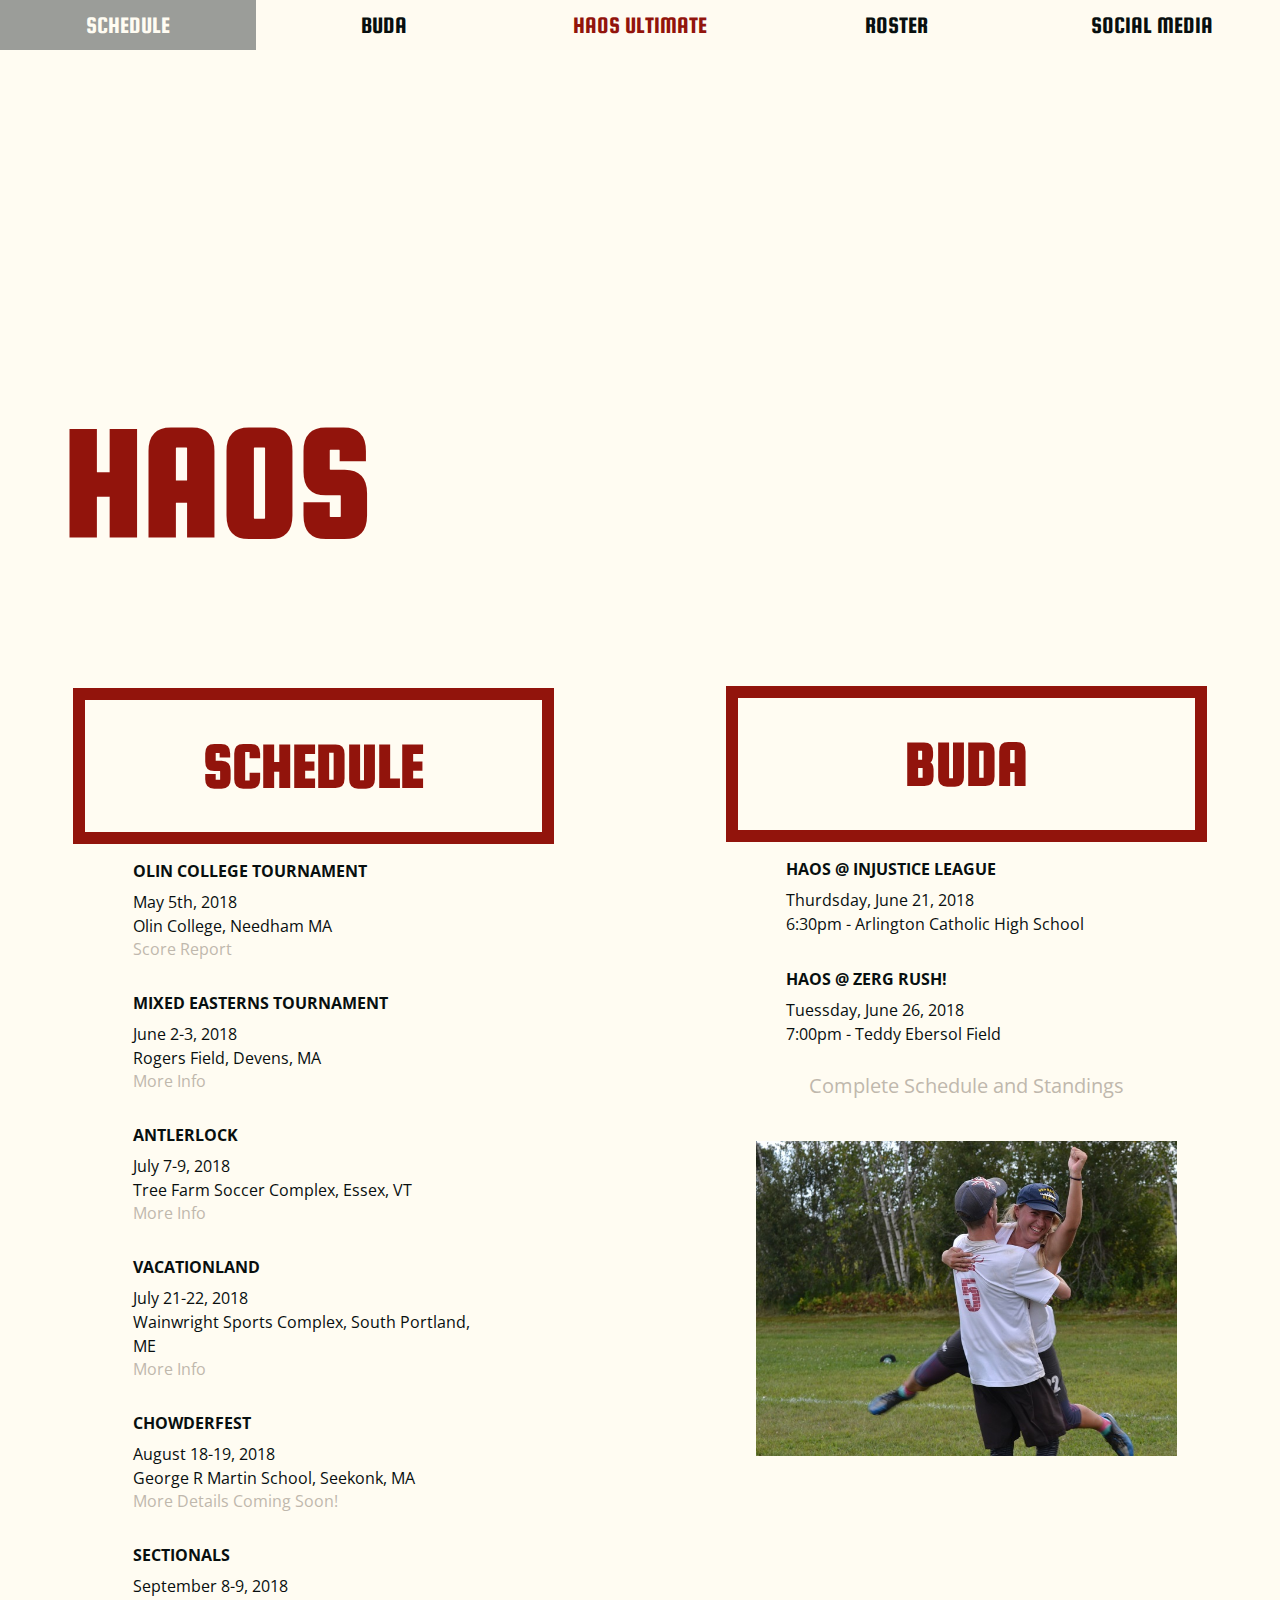
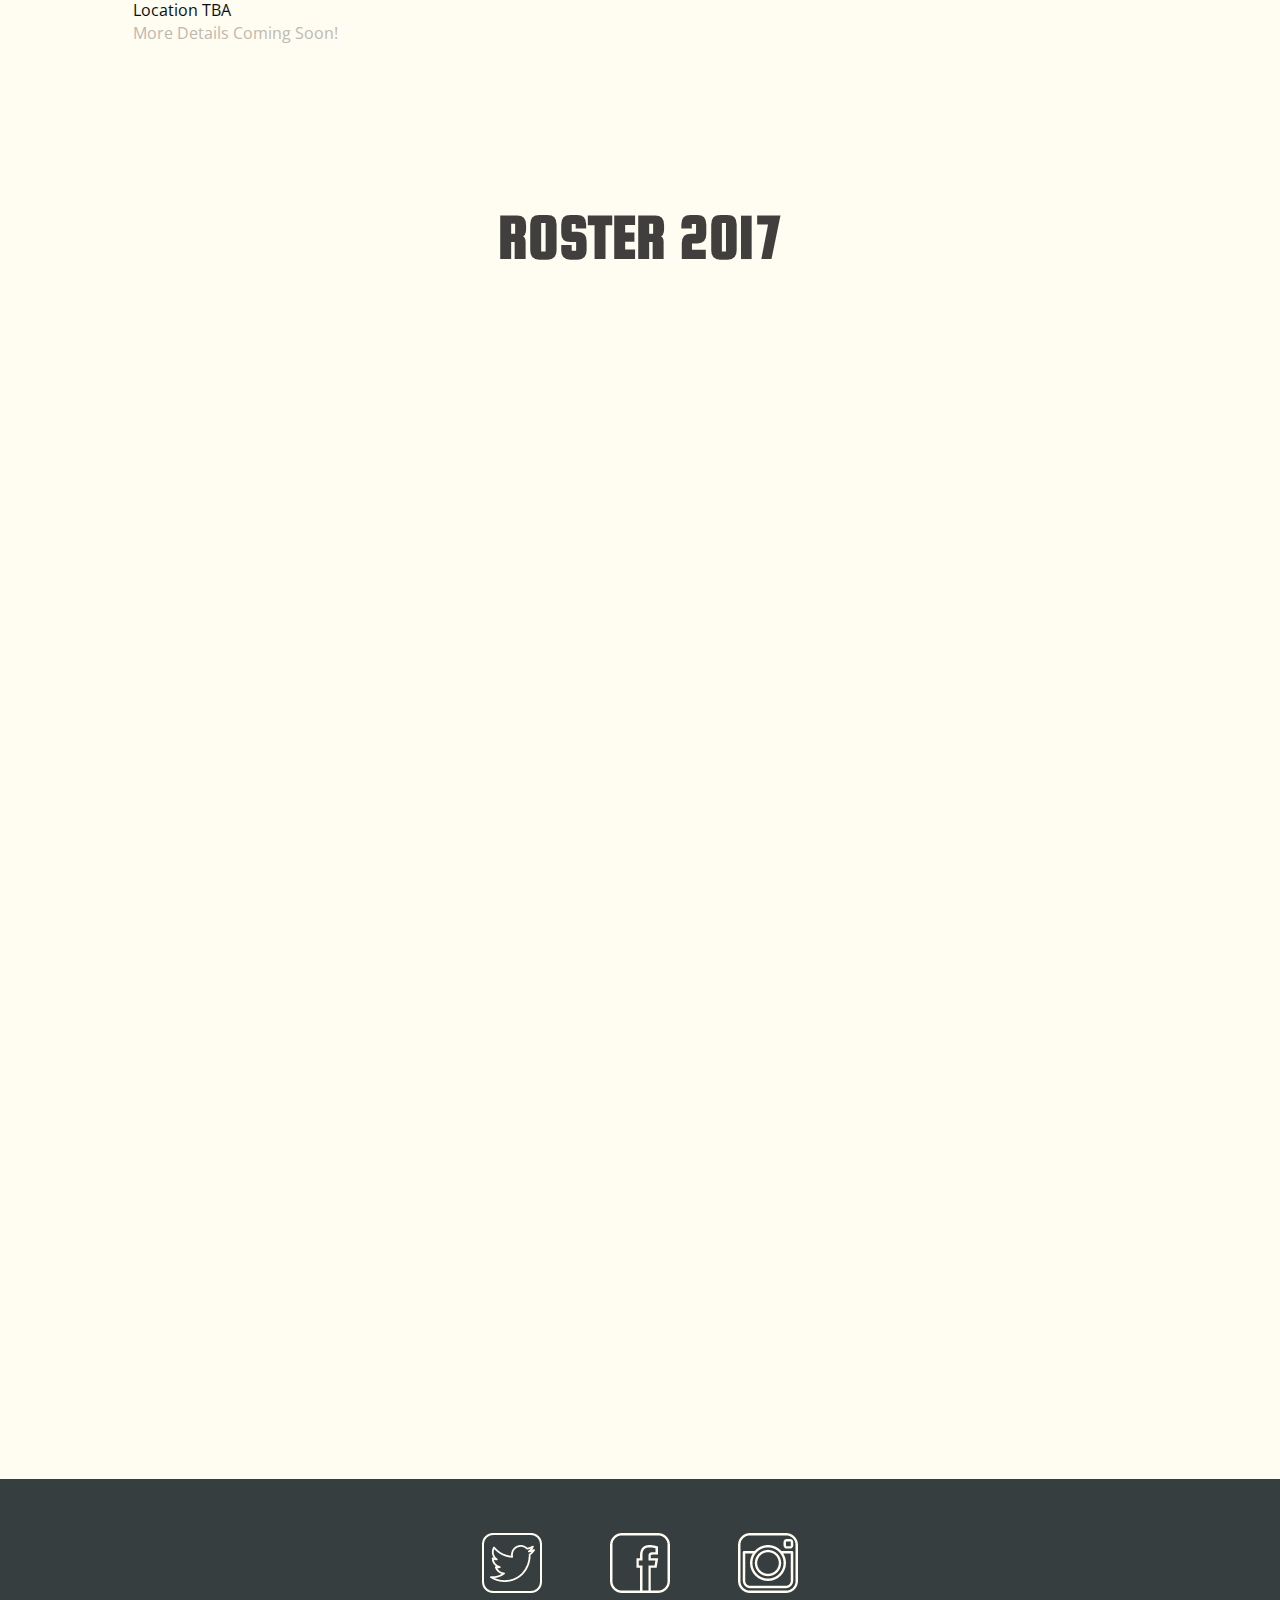
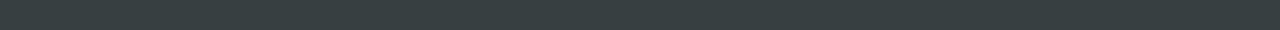
<file: index.html>
<!DOCTYPE html>
<html>
	<head>
		<link rel="stylesheet" type="text/css" href="css/style.css">
		<meta name="viewport" content="width=device-width, initial-scale=1">
		<!--[if lt IE 9]>
            <script src="bower_components/html5shiv/dist/html5shiv.js"></script>
        <![endif]-->
        <script src="https://ajax.googleapis.com/ajax/libs/jquery/3.3.1/jquery.min.js"></script>
        <script>
		function changeTheClass() {
			$("nav").toggleClass("mobile");
		}
		</script>
		<title>HAOS Ultimate</title>
	</head>
	<body>
		<header>
			<a id="icon" onClick="changeTheClass();" href="#"><img src="images/nav_icon.png" title="Navigation Icon" alt="Menu"></a>
			<nav class="clearfix">
				<a href="#schedule">SCHEDULE</a>
				<a href="#buda">BUDA</a>
				<a id="home" href="#">HAOS ULTIMATE</a>
				<a href="#roster">ROSTER</a>
				<a href="#social">SOCIAL MEDIA</a>
			</nav>
			<div id="intro">
				<h1>HAOS</h1>
				<h2 id="slogan">It's Pronounced HAOS.</h2>
			</div>
		</header>
		<div id="wrapper" class="clearfix">
			<section id="tourneys">
				<a class="anchor" name="schedule">schedule</a>
				<h3>SCHEDULE</h3>
				<div>
					<h4>Olin College TOURNAMENT</h4>
					<p>May 5th, 2018</p>
					<p>Olin College, Needham MA</p>
					<a href="https://scorereport.net/2018/mixed/event15979">Score Report</a>
				</div>
				<div>
					<h4>Mixed Easterns Tournament</h4>
					<p>June 2-3, 2018</p>
					<p>Rogers Field, Devens, MA</p>
					<a href="https://www.buda.org/e/mixed-easterns-2018/teams">More Info</a>
				</div>
				<div>
					<h4>Antlerlock</h4>
					<p>July 7-9, 2018</p>
					<p>Tree Farm Soccer Complex, Essex, VT</p>
					<a href="https://play.usaultimate.org/events/AntlerLock-2018/">More Info</a>
				</div>
				<div>
					<h4>Vacationland</h4>
					<p>July 21-22, 2018</p>
					<p>Wainwright Sports Complex, South Portland, ME</p>
					<a href="http://maineultimate.org/e/vacationland-1">More Info</a>
				</div>
				<div>
					<h4>Chowderfest</h4>
					<p>August 18-19, 2018</p>
					<p>George R Martin School, Seekonk, MA</p>
					<a href="#">More Details Coming Soon!</a>
				</div>
				<div>
					<h4>Sectionals</h4>
					<p>September 8-9, 2018</p>
					<p>Location TBA</p>
					<a href="#">More Details Coming Soon!</a>
				</div>
			</section>
			<section id="games">
				<a class="anchor" name="buda">buda</a>
				<h3>BUDA</h3>
				<div>
					<h4>HAOS @ Injustice League</h4>
					<p>Thurdsday, June 21, 2018</p>
					<p>6:30pm - Arlington Catholic High School</p>
				</div>
				<div>
					<h4>HAOS @ Zerg Rush!</h4>
					<p>Tuessday, June 26, 2018</p>
					<p>7:00pm - Teddy Ebersol Field</p>
				</div>
				<a href="https://www.buda.org/t/our-haos-is-a-very-very-very-fine-haos">Complete Schedule and Standings</a>

				<img id="celebrate" alt="Kim and Pearce celebrate beating Darkwing" title="Kim and Pearce at Sectionals" src="images/KimboCelebrates.jpg">
			</section>
		</div>

		<section id="roster">
			<a class="anchor" name="roster">roster</a>
			<h3>ROSTER 2017</h3>
			<ul id="players">
				<li><span>James Lehner</span> <span>0</span></li>
				<li><span>Kim "Kimbo" Mahan</span> <span>2</span></li>
				<li><span>Pearce Kelley</span> <span>5</span></li>
				<li><span>Gabe Schmitt</span> <span>7</span></li>
				<li><span>Tom Barry</span> <span>11</span></li>
				<li><span>Kristin "KDawg" Mahan</span> <span>12</span></li>
				<li><span>Jess Armstrong</span> <span>14</span></li>
				<li><span>Ari Korn</span> <span>15</span></li>
				<li><span>Jane Hu</span> <span>16</span></li>
				<li><span>Ben Duffy</span> <span>17</span></li>
				<li><span>Jarett "JP" Piette</span> <span>18</span></li>
				<li><span>Chris Matthews</span> <span>22</span></li>
				<li><span>Sam Staples</span> <span>23</span></li>
				<li><span>Julie Costello</span> <span>24</span></li>
				<li><span>Zach D'Arbeloff</span> <span>34</span></li>
				<li><span>Meredith "Chip" Shih</span> <span>36</span></li>
				<li><span>Ncik Steffen</span> <span>38</span></li>
				<li><span>Heather Dolan</span> <span>42</span></li>
				<li><span>Ben Matthews</span> <span>48</span></li>
				<li><span>Jonny Schreiber</span> <span>50</span></li>
				<li><span>David Guertin</span> <span>69</span></li>
				<li><span>Adam Nosowitz</span> <span>77</span></li>
				<li><span>Topher Brown</span> <span>89</span></li>
				<li><span>Nicole Eigbrett</span> <span>99</span></li>
			</ul>
		</section>
		<footer>
			<a class="anchor" name="social">social</a>
			<div id="social">
				<a href="https://twitter.com/HAOSultimate"><img src="images/TwitterLink.png" title="Twitter" alt="Go to Twitter"></a>
				<a href="https://www.facebook.com/groups/273897846105494/"><img src="images/FacebookLink.png" title="Facebook" alt="Go to Facebook"></a>
				<a href="https://www.instagram.com/1luv1haos/"><img src="images/InstagramLink.png" title="Instagram" alt="Go to Instagram"></a>
			</div>
		</footer>
	</body>
</html>
</file>
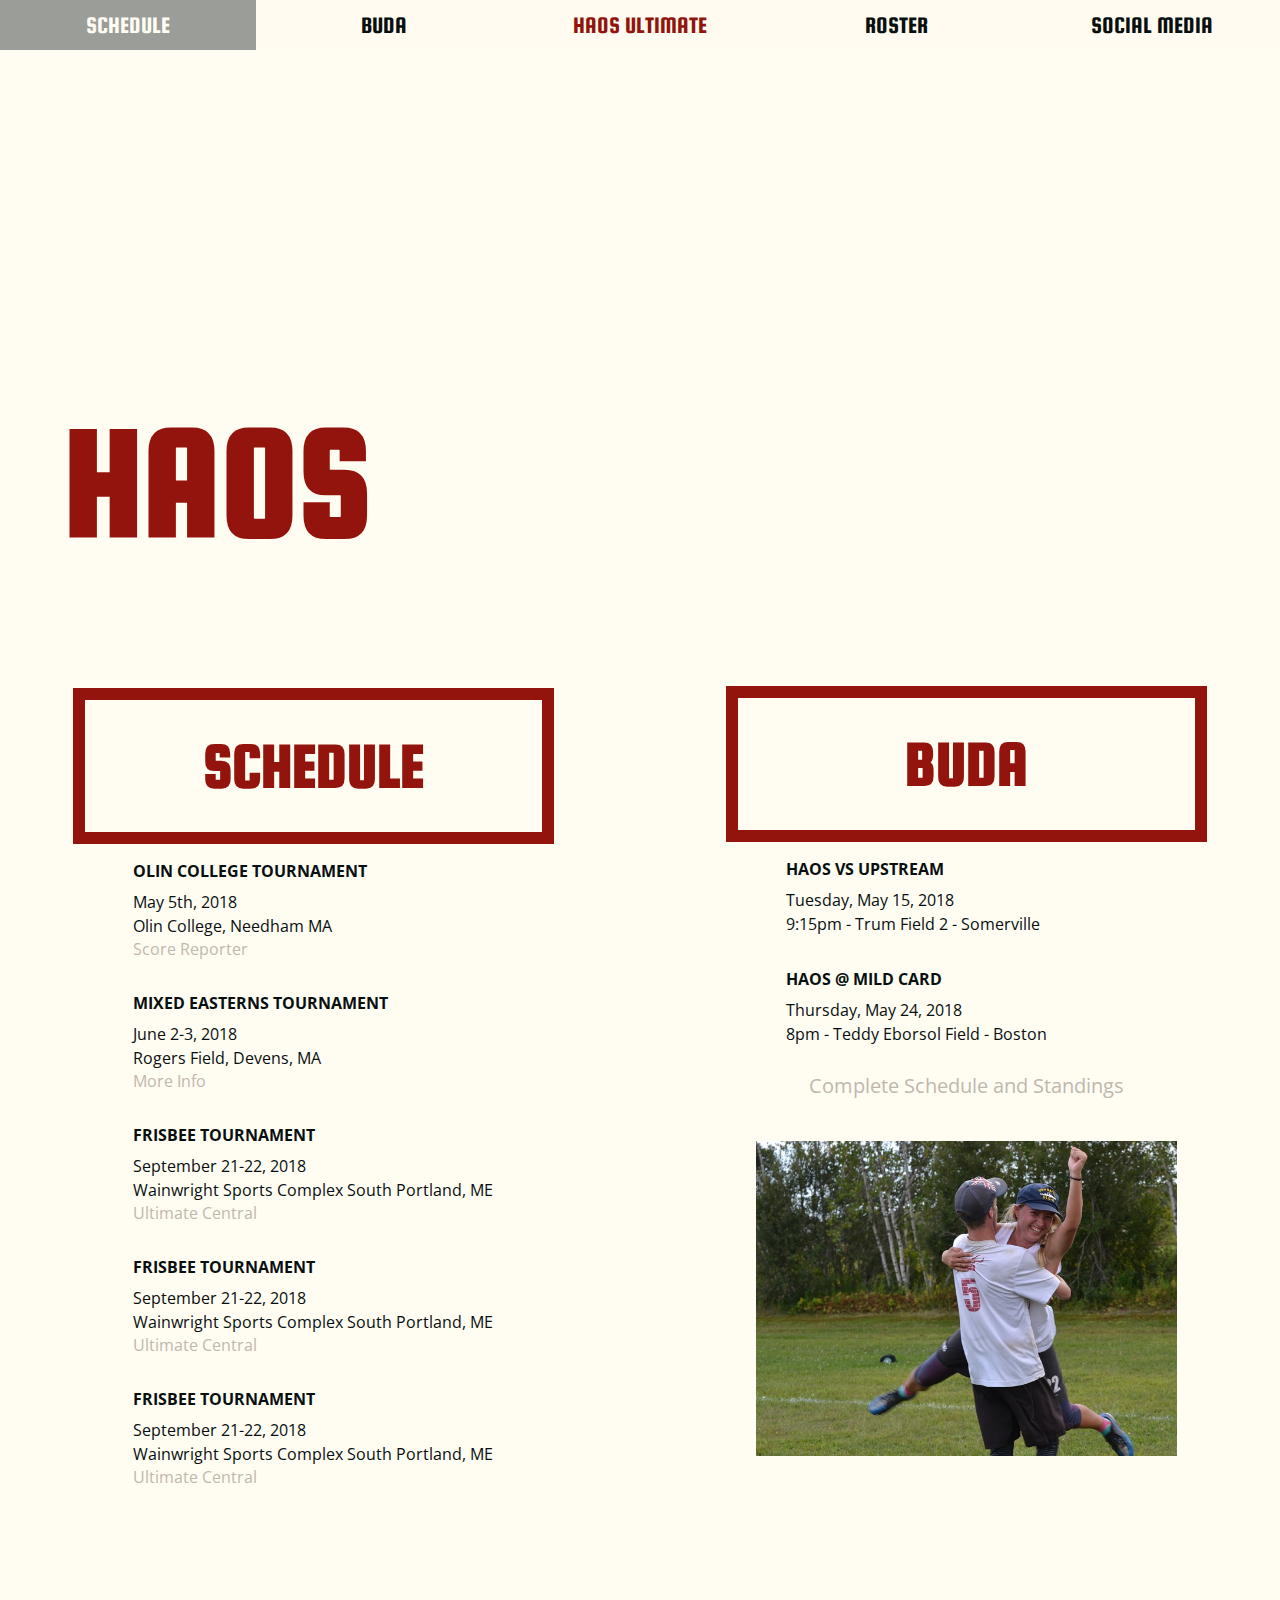
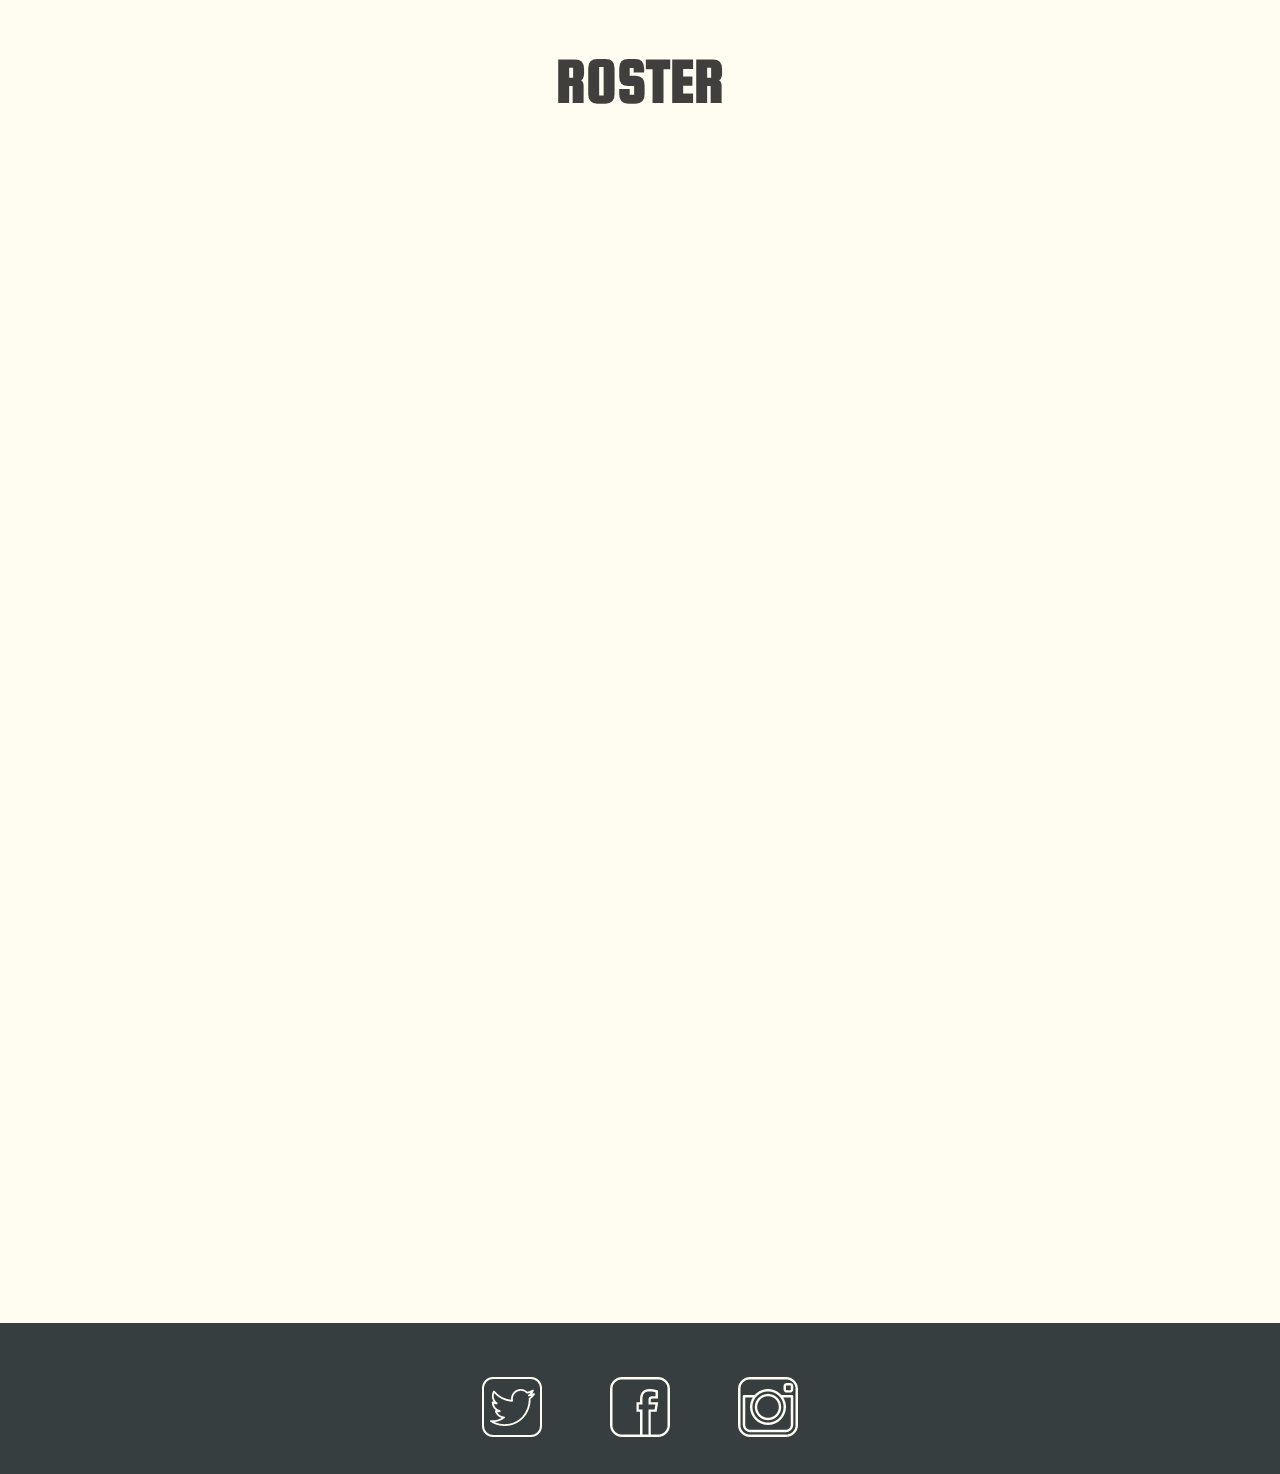
<file: final_project/index.html>
<!DOCTYPE html>
<html>
	<head>
		<link rel="stylesheet" type="text/css" href="css/style.css">
		<meta name="viewport" content="width=device-width, initial-scale=1">
		<!--[if lt IE 9]>
            <script src="bower_components/html5shiv/dist/html5shiv.js"></script>
        <![endif]-->
        <script src="https://ajax.googleapis.com/ajax/libs/jquery/3.3.1/jquery.min.js"></script>
        <script>
		function changeTheClass() {
			$("nav").toggleClass("mobile");
		}
		</script>
		<title>HAOS Ultimate</title>
	</head>
	<body>
		<header>
			<a id="icon" onClick="changeTheClass();" href="#"><img src="images/nav_icon.png" title="Navigation Icon" alt="Menu"></a>
			<nav class="clearfix">
				<a href="#schedule">SCHEDULE</a>
				<a href="#buda">BUDA</a>
				<a id="home" href="#">HAOS ULTIMATE</a>
				<a href="#roster">ROSTER</a>
				<a href="#social">SOCIAL MEDIA</a>
			</nav>
			<div id="intro">
				<h1>HAOS</h1>
				<h2 id="slogan">It's Pronounced HAOS.</h2>
			</div>
		</header>
		<div id="wrapper" class="clearfix">
			<section id="tourneys">
				<a class="anchor" name="schedule">schedule</a>
				<h3>SCHEDULE</h3>
				<div>
					<h4>Olin College TOURNAMENT</h4>
					<p>May 5th, 2018</p>
					<p>Olin College, Needham MA</p>
					<a href="https://scorereport.net/2018/mixed/event15979">Score Reporter</a>
				</div>
				<div>
					<h4>Mixed Easterns Tournament</h4>
					<p>June 2-3, 2018</p>
					<p>Rogers Field, Devens, MA</p>
					<a href="#https://www.buda.org/e/mixed-easterns-2018/teams">More Info</a>
				</div>
				<div>
					<h4>FRISBEE TOURNAMENT</h4>
					<p>September 21-22, 2018</p>
					<p>Wainwright Sports Complex South Portland, ME</p>
					<a href="#">Ultimate Central</a>
				</div>
				<div>
					<h4>FRISBEE TOURNAMENT</h4>
					<p>September 21-22, 2018</p>
					<p>Wainwright Sports Complex South Portland, ME</p>
					<a href="#">Ultimate Central</a>
				</div>
				<div>
					<h4>FRISBEE TOURNAMENT</h4>
					<p>September 21-22, 2018</p>
					<p>Wainwright Sports Complex South Portland, ME</p>
					<a href="#">Ultimate Central</a>
				</div>
			</section>
			<section id="games">
				<a class="anchor" name="buda">buda</a>
				<h3>BUDA</h3>
				<div>
					<h4>HAOS VS UpStream</h4>
					<p>Tuesday, May 15, 2018</p>
					<p>9:15pm - Trum Field 2 - Somerville</p>
				</div>
				<div>
					<h4>HAOS @ Mild Card</h4>
					<p>Thursday, May 24, 2018</p>
					<p>8pm - Teddy Eborsol Field - Boston</p>
				</div>
				<a href="#">Complete Schedule and Standings</a>

				<img id="celebrate" alt="Kim and Pearce celebrate beating Darkwing" title="Kim and Pearce at Sectionals" src="images/KimboCelebrates.jpg">
			</section>
		</div>

		<section id="roster">
			<a class="anchor" name="roster">roster</a>
			<h3>ROSTER</h3>
			<ul id="players">
				<li><span>James Lehner</span> <span>0</span></li>
				<li><span>Kim "Kimbo" Mahan</span> <span>2</span></li>
				<li><span>Pearce Kelley</span> <span>5</span></li>
				<li><span>Gabe Schmitt</span> <span>7</span></li>
				<li><span>Tom Barry</span> <span>11</span></li>
				<li><span>Kristen "KDawg" Mahan</span> <span>12</span></li>
				<li><span>Jess Armstrong</span> <span>14</span></li>
				<li><span>Ari Korn</span> <span>15</span></li>
				<li><span>Jane Hu</span> <span>16</span></li>
				<li><span>Ben Duffy</span> <span>17</span></li>
				<li><span>Jarett "JP" Piette</span> <span>18</span></li>
				<li><span>Chris Matthews</span> <span>22</span></li>
				<li><span>Sam Staples</span> <span>23</span></li>
				<li><span>Julie Costello</span> <span>24</span></li>
				<li><span>Zach D'Arbeloff</span> <span>34</span></li>
				<li><span>Meredith "Chip" Shih</span> <span>36</span></li>
				<li><span>Ncik Steffen</span> <span>38</span></li>
				<li><span>Heather Dolan</span> <span>42</span></li>
				<li><span>Ben Matthews</span> <span>48</span></li>
				<li><span>Jonny Schreiber</span> <span>50</span></li>
				<li><span>David Guertin</span> <span>69</span></li>
				<li><span>Adam Nosowitz</span> <span>77</span></li>
				<li><span>Topher Brown</span> <span>89</span></li>
				<li><span>Nicole Eigbrett</span> <span>99</span></li>
			</ul>
		</section>
		<footer>
			<a class="anchor" name="social">social</a>
			<div id="social">
				<a href="https://twitter.com/HAOSultimate"><img src="images/TwitterLink.png" title="Twitter" alt="Go to Twitter"></a>
				<a href="https://www.facebook.com/groups/273897846105494/"><img src="images/FacebookLink.png" title="Facebook" alt="Go to Facebook"></a>
				<a href="https://www.instagram.com/1luv1haos/"><img src="images/InstagramLink.png" title="Instagram" alt="Go to Instagram"></a>
			</div>
		</footer>
	</body>
</html>
</file>
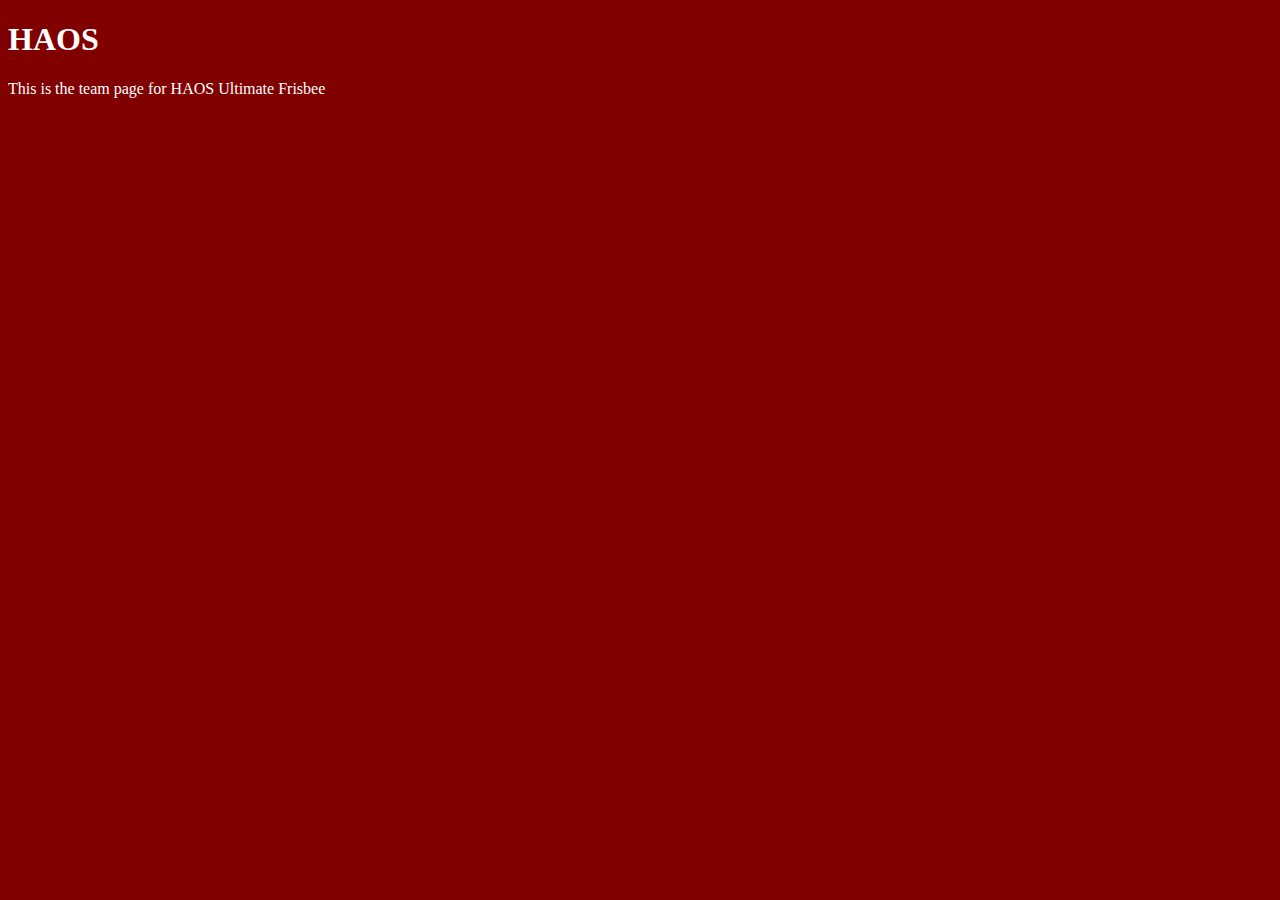
<file: unit_1/index.html>
<!DOCTYPE html>
<html>
<head>
	<link rel="stylesheet" type="text/css" href="CSS/style.css">
	<title>HAOS Ultimate</title>
</head>
<body>
	<h1>HAOS</h1>
	<p>This is the team page for HAOS Ultimate Frisbee</p>

</body>
</html>
</file>
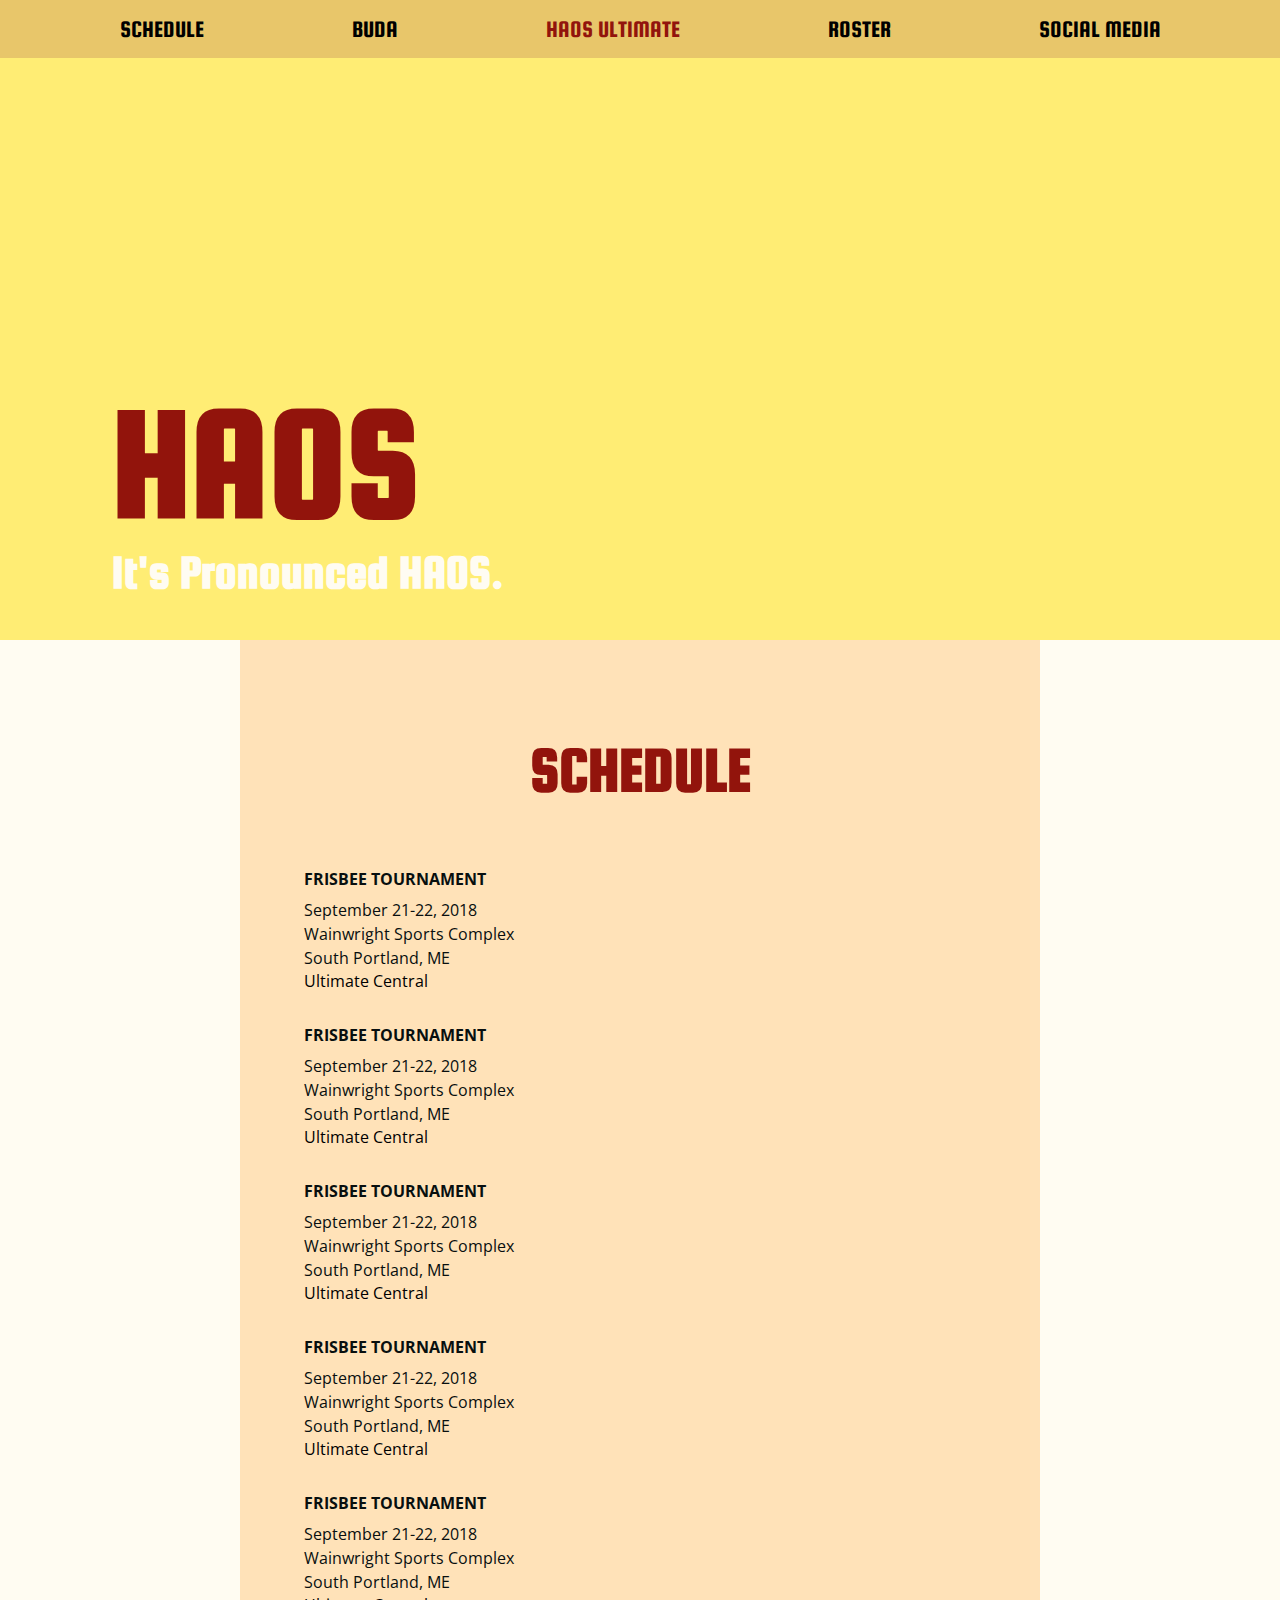
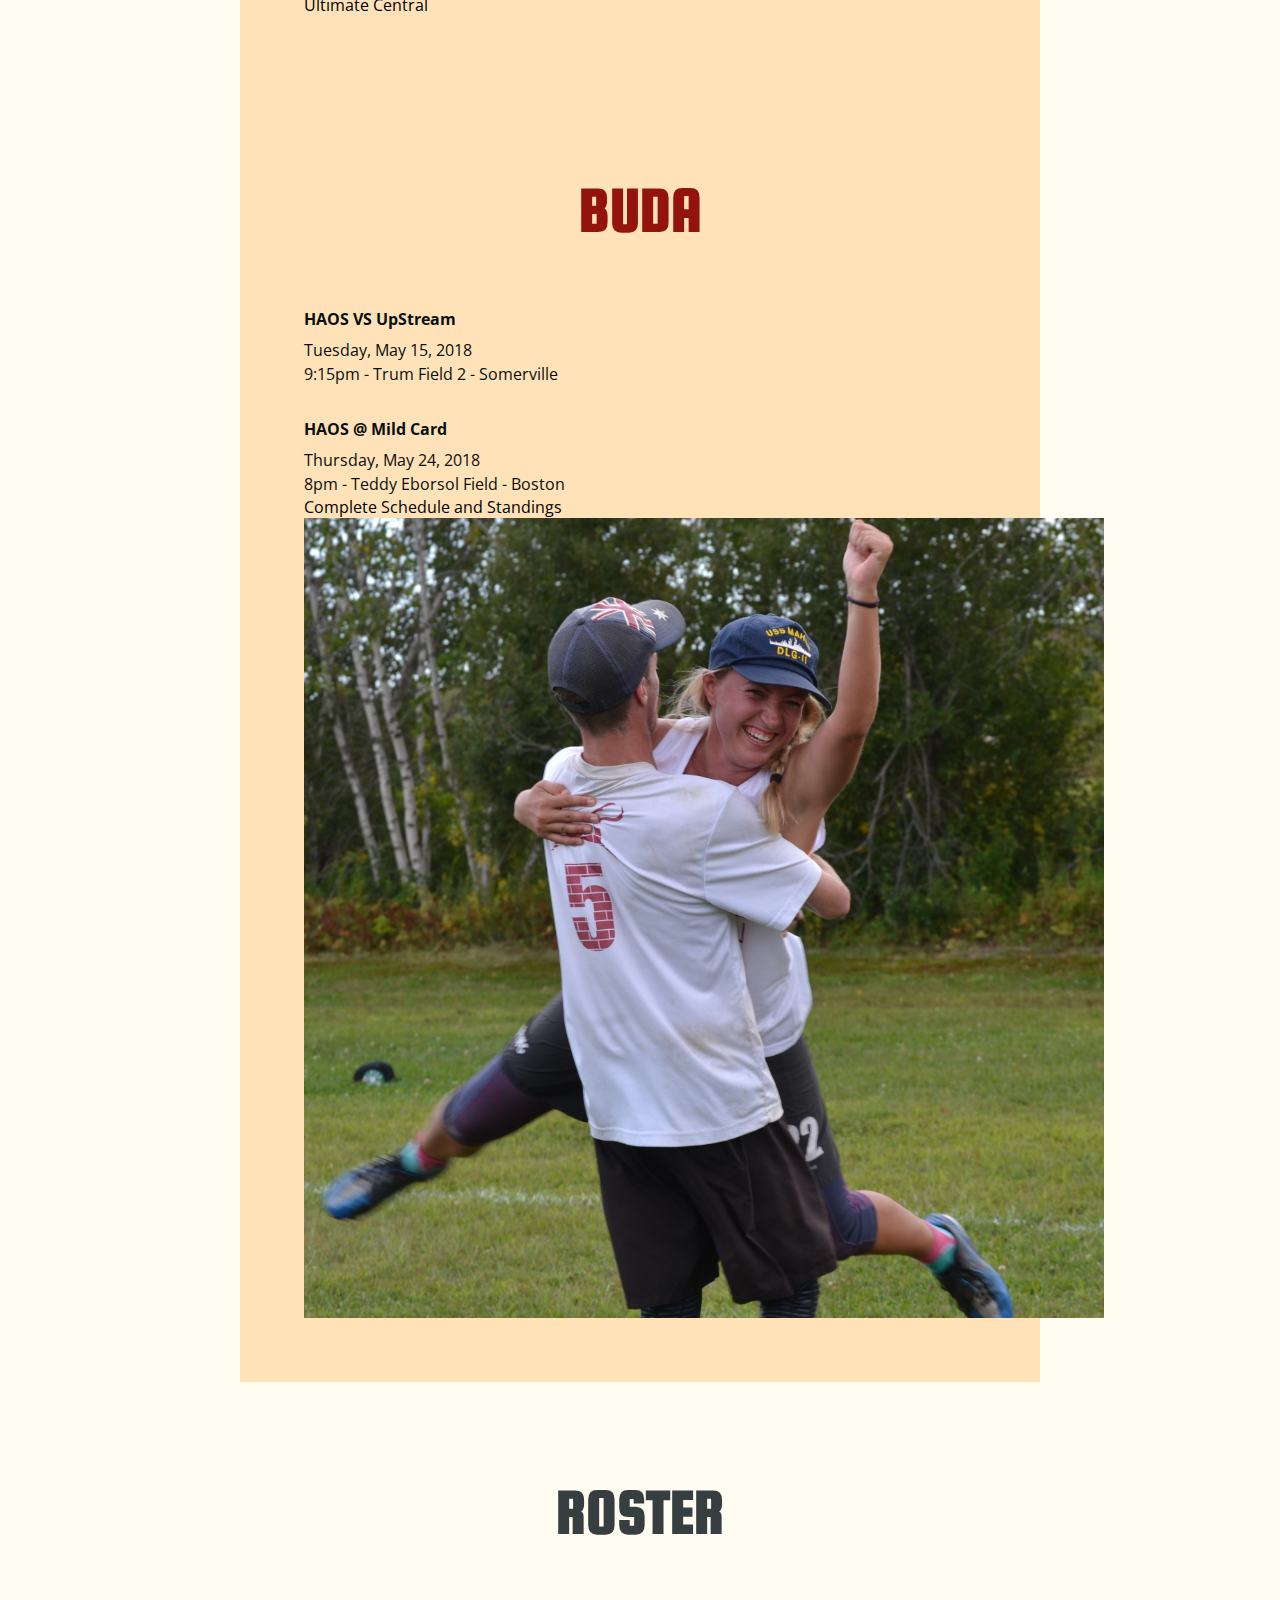
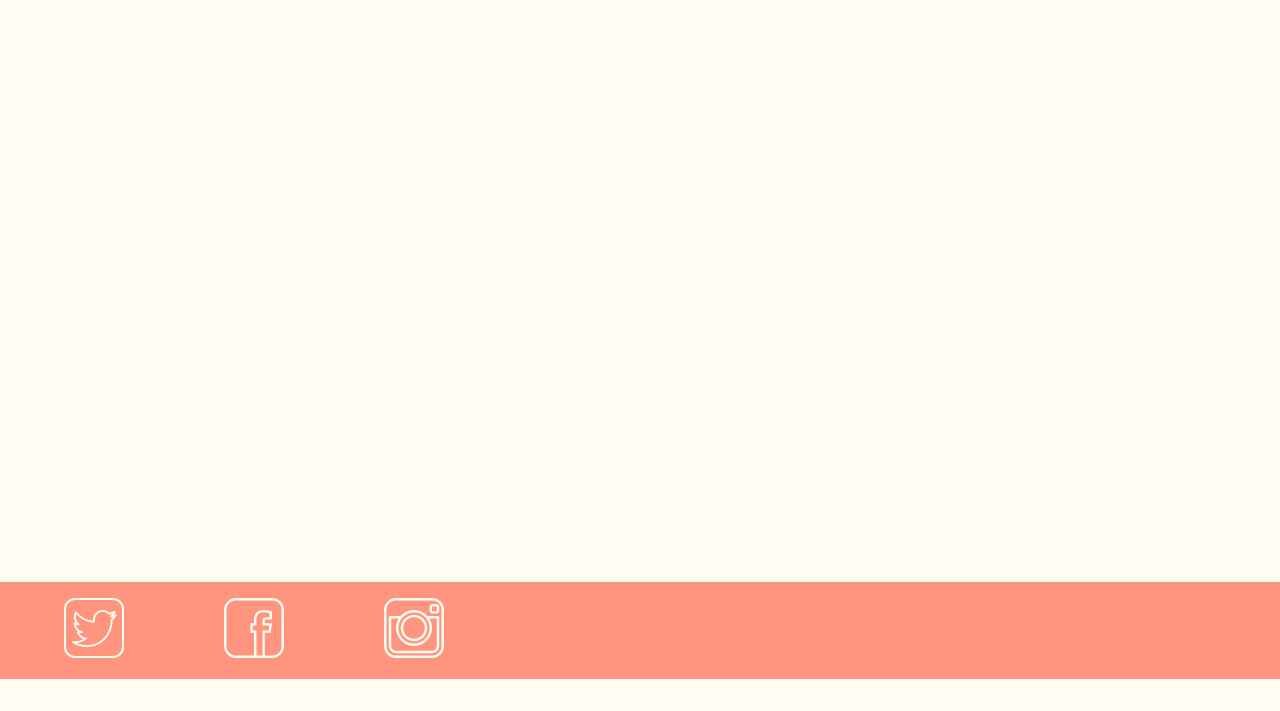
<file: unit_5/index.html>
<!DOCTYPE html>
<html>
	<head>
		<link rel="stylesheet" type="text/css" href="css/style.css">
		<title>HAOS Ultimate</title>
	</head>
	<body>
		<header>
			<nav>
				<a href="#">SCHEDULE</a>
				<a href="#">BUDA</a>
				<a id="home" href="#">HAOS ULTIMATE</a>
				<a href="#">ROSTER</a>
				<a href="#">SOCIAL MEDIA</a>
			</nav>
			<div id="intro">
				<h1>HAOS</h1>
				<h2 id="slogan">It's Pronounced HAOS.</h2>
			</div>
		</header>
		<section class="games">
			<h3>SCHEDULE</h3>
			<div>
				<h4>FRISBEE TOURNAMENT</h4>
				<p>September 21-22, 2018</p>
				<p>Wainwright Sports Complex<br>
				South Portland, ME</p>
				<a href="#">Ultimate Central</a>
			</div>
			<div>
				<h4>FRISBEE TOURNAMENT</h4>
				<p>September 21-22, 2018</p>
				<p>Wainwright Sports Complex<br>
				South Portland, ME</p>
				<a href="#">Ultimate Central</a>
			</div>
			<div>
				<h4>FRISBEE TOURNAMENT</h4>
				<p>September 21-22, 2018</p>
				<p>Wainwright Sports Complex<br>
				South Portland, ME</p>
				<a href="#">Ultimate Central</a>
			</div>
			<div>
				<h4>FRISBEE TOURNAMENT</h4>
				<p>September 21-22, 2018</p>
				<p>Wainwright Sports Complex<br>
				South Portland, ME</p>
				<a href="#">Ultimate Central</a>
			</div>
			<div>
				<h4>FRISBEE TOURNAMENT</h4>
				<p>September 21-22, 2018</p>
				<p>Wainwright Sports Complex<br>
				South Portland, ME</p>
				<a href="#">Ultimate Central</a>
			</div>
		</section>
		<section class="games">
			<div>
				<h3>BUDA</h3>
				<div>
					<h4>HAOS VS UpStream</h4>
					<p>Tuesday, May 15, 2018</p>
					<p>9:15pm - Trum Field 2 - Somerville</p>
				</div>
				<div>
					<h4>HAOS @ Mild Card</h4>
					<p>Thursday, May 24, 2018</p>
					<p>8pm - Teddy Eborsol Field - Boston</p>
				</div>
				<a href="#">Complete Schedule and Standings</a>
			</div>
			<img id="celebrate" alt="Kim and Pearce celebrate beating Darkwing" title="Kim and Pearce at Sectionals" src="images/KimboCelebrates.jpg">
		</section>
		<section id="roster">
			<h3>ROSTER</h3>
			<ul id="players">
				<li><span>Jess Armstrong</span> <span>14</span></li>
				<li><span>Chris Matthews</span> <span>22</span></li>
				<li><span>Ben Matthews</span> <span>48</span></li>
				<li><span>Heather Dolan</span> <span>42</span></li>
				<li><span>David Guertin</span> <span>69</span></li>
				<li><span>Topher Brown</span> <span>89</span></li>
				<li><span>Jess Armstrong</span> <span>14</span></li>
				<li><span>Julie Costello</span> <span>24</span></li>
				<li><span>Zach D'Arbeloff</span> <span>34</span></li>
				<li><span>Pearce Kelley</span> <span>05</span></li>
				<li><span>Adam Nosowitz</span> <span>07</span></li>
				<li><span>Meredith "Chip" Shih</span> <span>35</span></li>
			</ul>
		</section>
		<footer>
			<div>
				<a href="#"><img src="images/TwitterLink.png" title="Twitter" alt="Go to Twitter"></a>
				<a href="https://www.facebook.com/groups/273897846105494/"><img src="images/FacebookLink.png" title="Facebook" alt="Go to Facebook"></a>
				<a href="#"><img src="images/InstagramLink.png" title="Instagram" alt="Go to Instagram"></a>
			</div>
		</footer>
	</body>
</html>
</file>
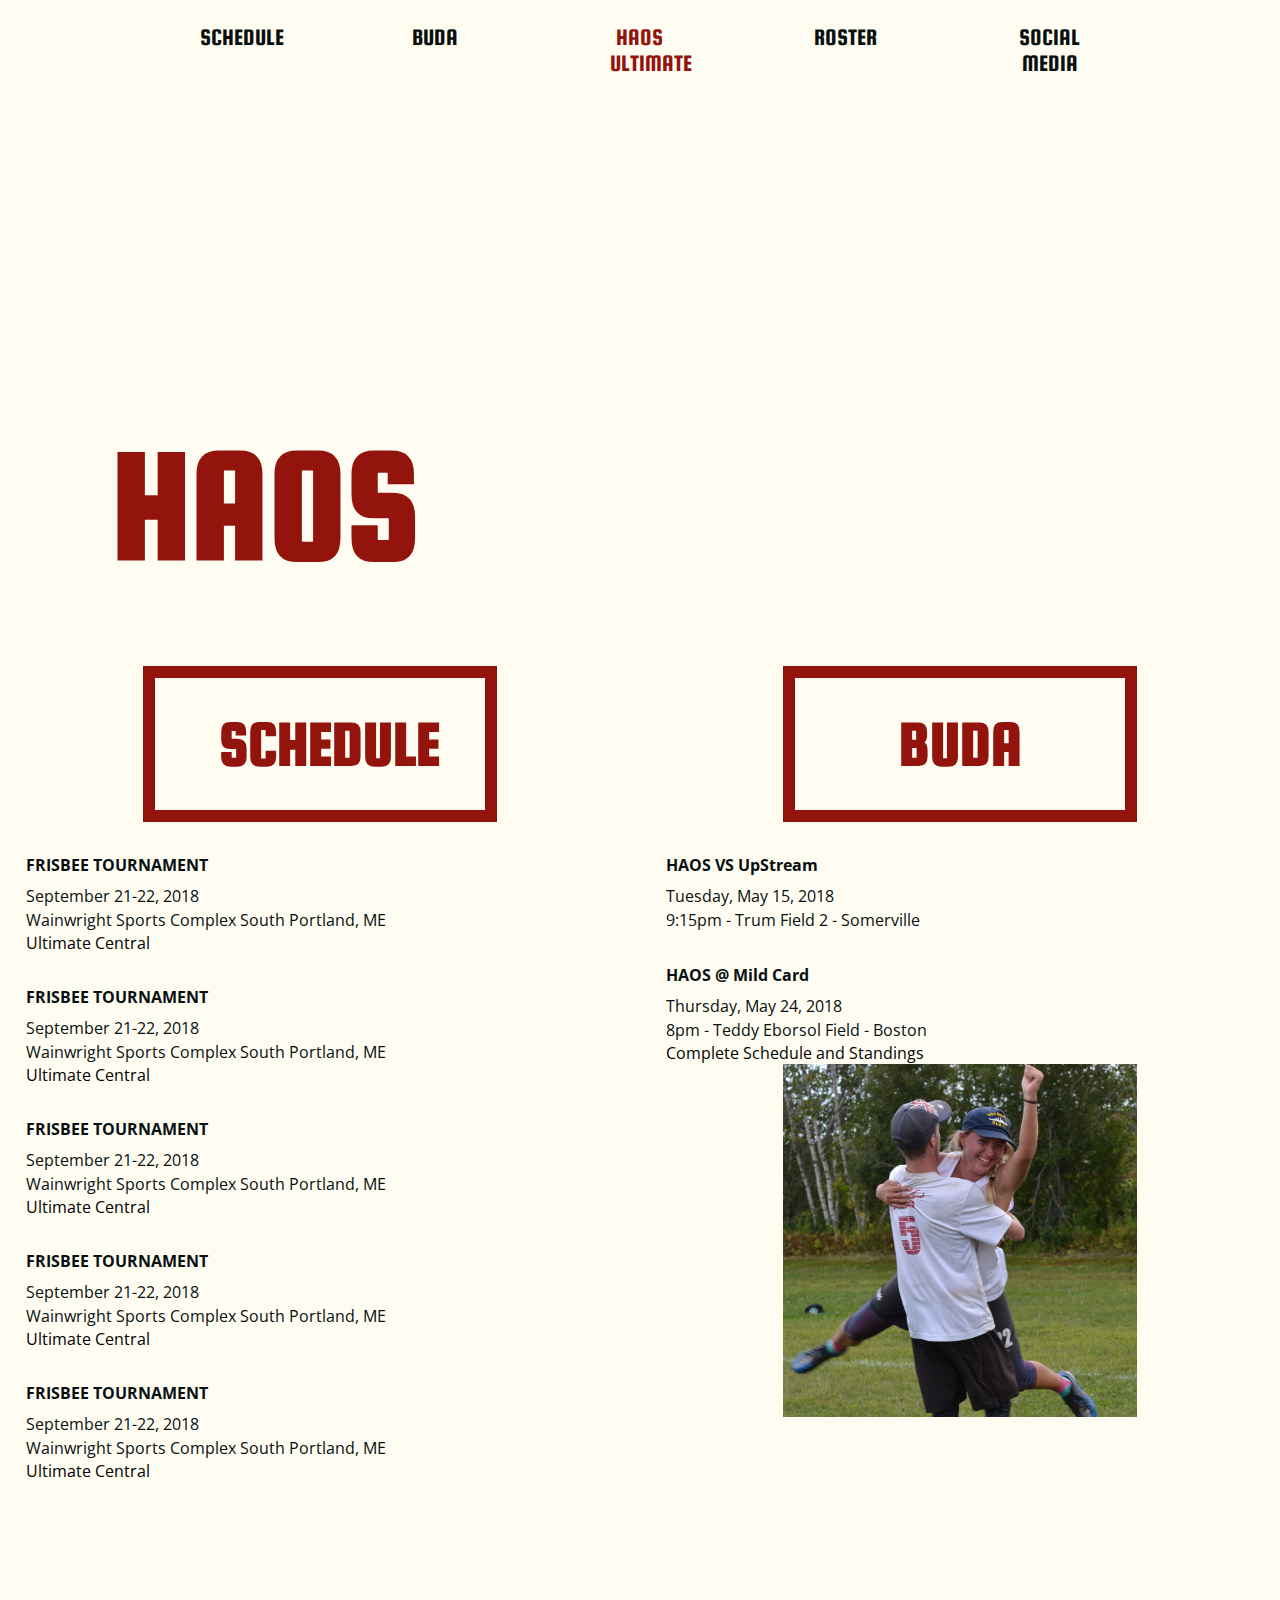
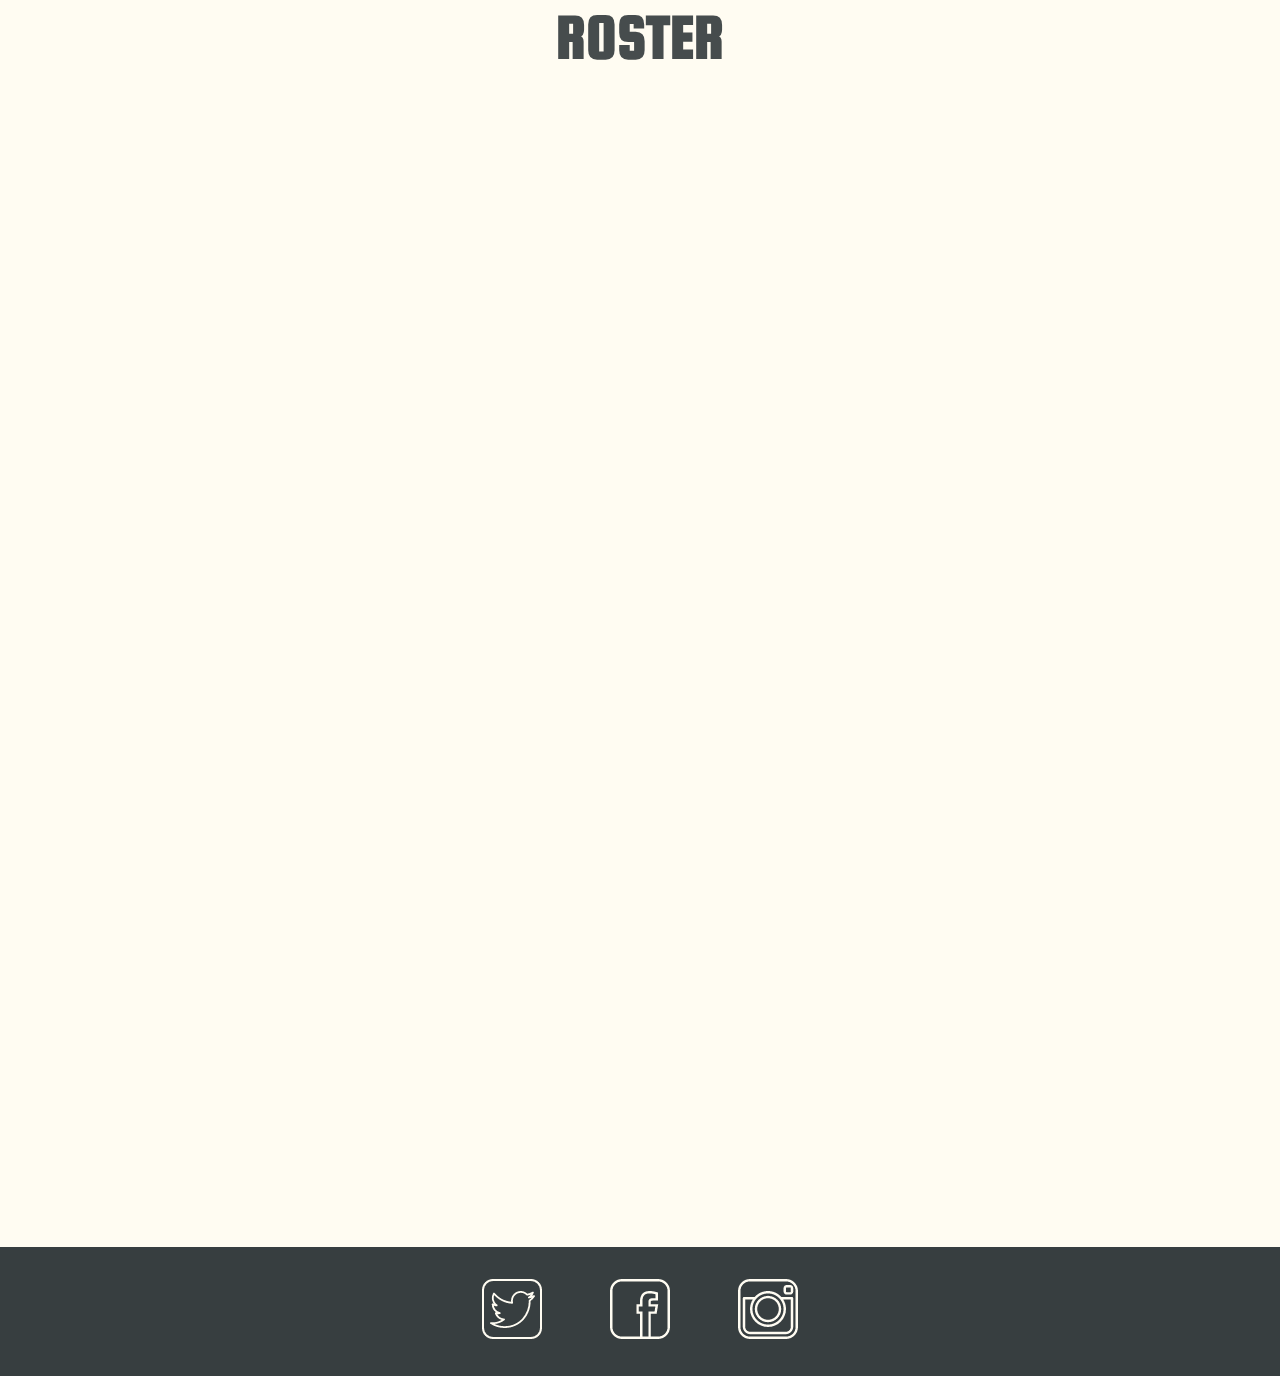
<file: unit_6/index.html>
<!DOCTYPE html>
<html>
	<head>
		<link rel="stylesheet" type="text/css" href="css/style.css">
		<title>HAOS Ultimate</title>
	</head>
	<body>
		<header>
			<nav class="clearfix">
				<a href="#">SCHEDULE</a>
				<a href="#">BUDA</a>
				<a id="home" href="#">HAOS ULTIMATE</a>
				<a href="#">ROSTER</a>
				<a href="#">SOCIAL MEDIA</a>
			</nav>
			<div id="intro">
				<h1>HAOS</h1>
				<h2 id="slogan">It's Pronounced HAOS.</h2>
			</div>
		</header>
		<div id="wrapper" class="clearfix">
			<section id="tourneys">
				<h3>SCHEDULE</h3>
				<div>
					<h4>FRISBEE TOURNAMENT</h4>
					<p>September 21-22, 2018</p>
					<p>Wainwright Sports Complex South Portland, ME</p>
					<a href="#">Ultimate Central</a>
				</div>
				<div>
					<h4>FRISBEE TOURNAMENT</h4>
					<p>September 21-22, 2018</p>
					<p>Wainwright Sports Complex South Portland, ME</p>
					<a href="#">Ultimate Central</a>
				</div>
				<div>
					<h4>FRISBEE TOURNAMENT</h4>
					<p>September 21-22, 2018</p>
					<p>Wainwright Sports Complex South Portland, ME</p>
					<a href="#">Ultimate Central</a>
				</div>
				<div>
					<h4>FRISBEE TOURNAMENT</h4>
					<p>September 21-22, 2018</p>
					<p>Wainwright Sports Complex South Portland, ME</p>
					<a href="#">Ultimate Central</a>
				</div>
				<div>
					<h4>FRISBEE TOURNAMENT</h4>
					<p>September 21-22, 2018</p>
					<p>Wainwright Sports Complex South Portland, ME</p>
					<a href="#">Ultimate Central</a>
				</div>
			</section>
			<section id="games">
				<h3>BUDA</h3>
				<div>
					<h4>HAOS VS UpStream</h4>
					<p>Tuesday, May 15, 2018</p>
					<p>9:15pm - Trum Field 2 - Somerville</p>
				</div>
				<div>
					<h4>HAOS @ Mild Card</h4>
					<p>Thursday, May 24, 2018</p>
					<p>8pm - Teddy Eborsol Field - Boston</p>
				</div>
				<a href="#">Complete Schedule and Standings</a>

				<img id="celebrate" alt="Kim and Pearce celebrate beating Darkwing" title="Kim and Pearce at Sectionals" src="images/KimboCelebrates.jpg">
			</section>
		</div>

		<section id="roster">
			<h3>ROSTER</h3>
			<ul id="players">
				<li><span>James Lehner</span> <span>0</span></li>
				<li><span>Kim "Kimbo" Mahan</span> <span>2</span></li>
				<li><span>Pearce Kelley</span> <span>5</span></li>
				<li><span>Gabe Schmitt</span> <span>7</span></li>
				<li><span>Tom Barry</span> <span>11</span></li>
				<li><span>Kristen "KDawg" Mahan</span> <span>12</span></li>
				<li><span>Jess Armstrong</span> <span>14</span></li>
				<li><span>Ari Korn</span> <span>15</span></li>
				<li><span>Jane Hu</span> <span>16</span></li>
				<li><span>Ben Duffy</span> <span>17</span></li>
				<li><span>Jarett "JP" Piette</span> <span>18</span></li>
				<li><span>Chris Matthews</span> <span>22</span></li>
				<li><span>Sam Staples</span> <span>23</span></li>
				<li><span>Julie Costello</span> <span>24</span></li>
				<li><span>Zach D'Arbeloff</span> <span>34</span></li>
				<li><span>Meredith "Chip" Shih</span> <span>36</span></li>
				<li><span>Ncik Steffen</span> <span>38</span></li>
				<li><span>Heather Dolan</span> <span>42</span></li>
				<li><span>Ben Matthews</span> <span>48</span></li>
				<li><span>Jonny Schreiber</span> <span>50</span></li>
				<li><span>David Guertin</span> <span>69</span></li>
				<li><span>Adam Nosowitz</span> <span>77</span></li>
				<li><span>Topher Brown</span> <span>89</span></li>
				<li><span>Nicole Eigbrett</span> <span>99</span></li>
			</ul>
		</section>
		<footer>
			<div id="social">
				<a href="#"><img src="images/TwitterLink.png" title="Twitter" alt="Go to Twitter"></a>
				<a href="https://www.facebook.com/groups/273897846105494/"><img src="images/FacebookLink.png" title="Facebook" alt="Go to Facebook"></a>
				<a href="#"><img src="images/InstagramLink.png" title="Instagram" alt="Go to Instagram"></a>
			</div>
		</footer>
	</body>
</html>
</file>
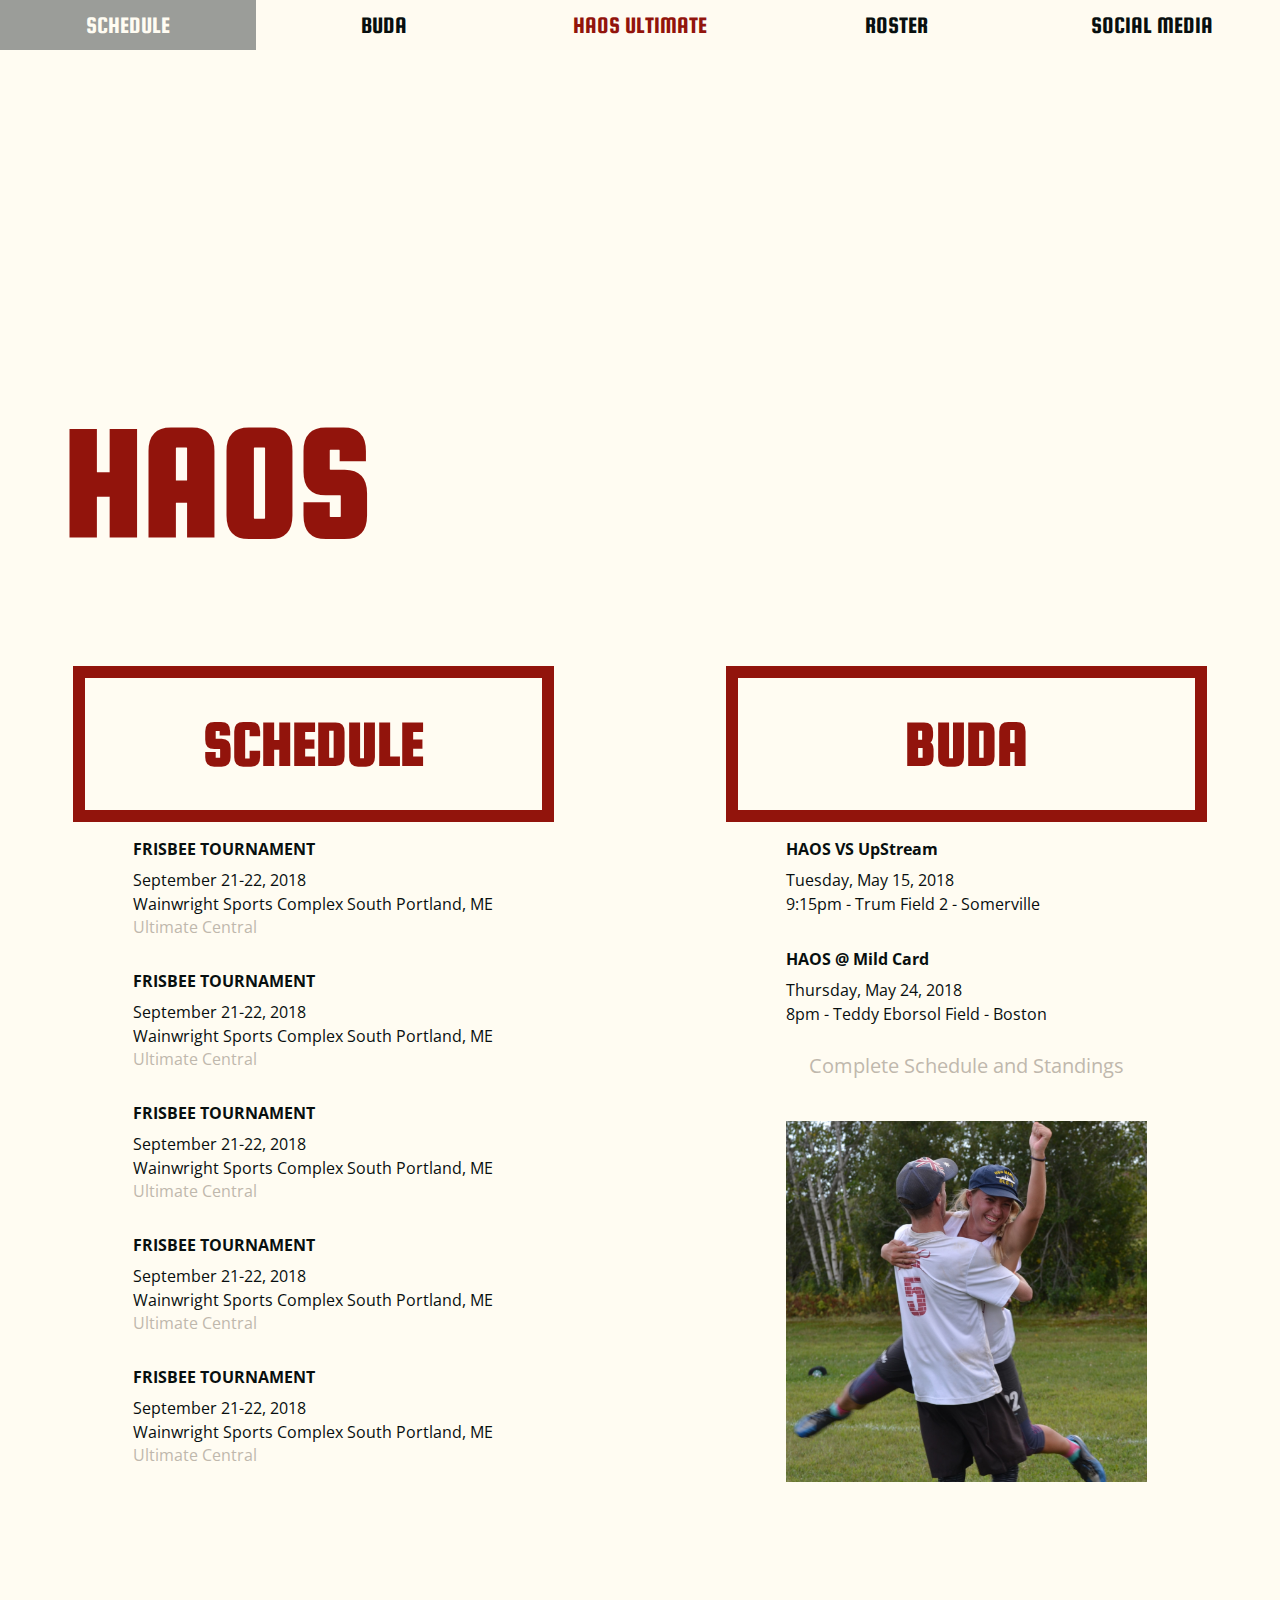
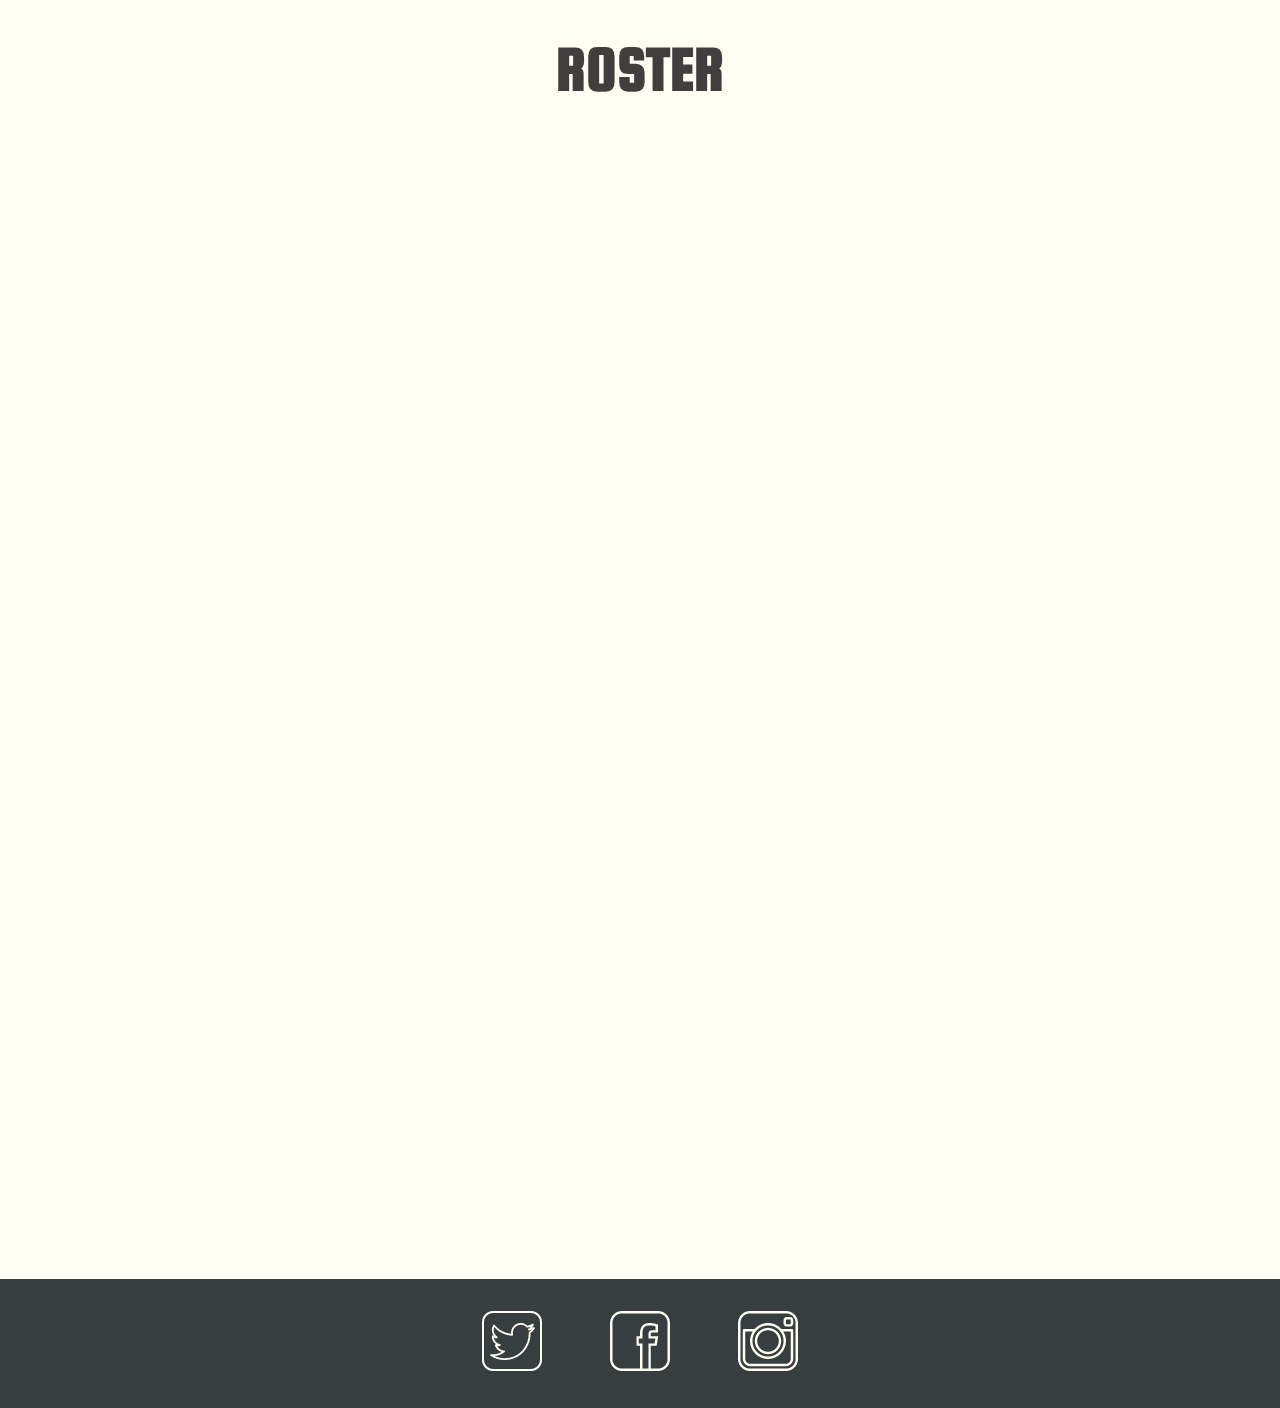
<file: unit_7/index.html>
<!DOCTYPE html>
<html>
	<head>
		<link rel="stylesheet" type="text/css" href="css/style.css">
		<title>HAOS Ultimate</title>
	</head>
	<body>
		<header>
			<nav class="clearfix">
				<a href="#">SCHEDULE</a>
				<a href="#">BUDA</a>
				<a id="home" href="#">HAOS ULTIMATE</a>
				<a href="#">ROSTER</a>
				<a href="#">SOCIAL MEDIA</a>
			</nav>
			<div id="intro">
				<h1>HAOS</h1>
				<h2 id="slogan">It's Pronounced HAOS.</h2>
			</div>
		</header>
		<div id="wrapper" class="clearfix">
			<section id="tourneys">
				<h3>SCHEDULE</h3>
				<div>
					<h4>FRISBEE TOURNAMENT</h4>
					<p>September 21-22, 2018</p>
					<p>Wainwright Sports Complex South Portland, ME</p>
					<a href="#">Ultimate Central</a>
				</div>
				<div>
					<h4>FRISBEE TOURNAMENT</h4>
					<p>September 21-22, 2018</p>
					<p>Wainwright Sports Complex South Portland, ME</p>
					<a href="#">Ultimate Central</a>
				</div>
				<div>
					<h4>FRISBEE TOURNAMENT</h4>
					<p>September 21-22, 2018</p>
					<p>Wainwright Sports Complex South Portland, ME</p>
					<a href="#">Ultimate Central</a>
				</div>
				<div>
					<h4>FRISBEE TOURNAMENT</h4>
					<p>September 21-22, 2018</p>
					<p>Wainwright Sports Complex South Portland, ME</p>
					<a href="#">Ultimate Central</a>
				</div>
				<div>
					<h4>FRISBEE TOURNAMENT</h4>
					<p>September 21-22, 2018</p>
					<p>Wainwright Sports Complex South Portland, ME</p>
					<a href="#">Ultimate Central</a>
				</div>
			</section>
			<section id="games">
				<h3>BUDA</h3>
				<div>
					<h4>HAOS VS UpStream</h4>
					<p>Tuesday, May 15, 2018</p>
					<p>9:15pm - Trum Field 2 - Somerville</p>
				</div>
				<div>
					<h4>HAOS @ Mild Card</h4>
					<p>Thursday, May 24, 2018</p>
					<p>8pm - Teddy Eborsol Field - Boston</p>
				</div>
				<a href="#">Complete Schedule and Standings</a>

				<img id="celebrate" alt="Kim and Pearce celebrate beating Darkwing" title="Kim and Pearce at Sectionals" src="images/KimboCelebrates.jpg">
			</section>
		</div>

		<section id="roster">
			<h3>ROSTER</h3>
			<ul id="players">
				<li><span>James Lehner</span> <span>0</span></li>
				<li><span>Kim "Kimbo" Mahan</span> <span>2</span></li>
				<li><span>Pearce Kelley</span> <span>5</span></li>
				<li><span>Gabe Schmitt</span> <span>7</span></li>
				<li><span>Tom Barry</span> <span>11</span></li>
				<li><span>Kristen "KDawg" Mahan</span> <span>12</span></li>
				<li><span>Jess Armstrong</span> <span>14</span></li>
				<li><span>Ari Korn</span> <span>15</span></li>
				<li><span>Jane Hu</span> <span>16</span></li>
				<li><span>Ben Duffy</span> <span>17</span></li>
				<li><span>Jarett "JP" Piette</span> <span>18</span></li>
				<li><span>Chris Matthews</span> <span>22</span></li>
				<li><span>Sam Staples</span> <span>23</span></li>
				<li><span>Julie Costello</span> <span>24</span></li>
				<li><span>Zach D'Arbeloff</span> <span>34</span></li>
				<li><span>Meredith "Chip" Shih</span> <span>36</span></li>
				<li><span>Ncik Steffen</span> <span>38</span></li>
				<li><span>Heather Dolan</span> <span>42</span></li>
				<li><span>Ben Matthews</span> <span>48</span></li>
				<li><span>Jonny Schreiber</span> <span>50</span></li>
				<li><span>David Guertin</span> <span>69</span></li>
				<li><span>Adam Nosowitz</span> <span>77</span></li>
				<li><span>Topher Brown</span> <span>89</span></li>
				<li><span>Nicole Eigbrett</span> <span>99</span></li>
			</ul>
		</section>
		<footer>
			<div id="social">
				<a href="https://twitter.com/1luv_1haos"><img src="images/TwitterLink.png" title="Twitter" alt="Go to Twitter"></a>
				<a href="https://www.facebook.com/groups/273897846105494/"><img src="images/FacebookLink.png" title="Facebook" alt="Go to Facebook"></a>
				<a href="https://www.instagram.com/1luv1haos/"><img src="images/InstagramLink.png" title="Instagram" alt="Go to Instagram"></a>
			</div>
		</footer>
	</body>
</html>
</file>
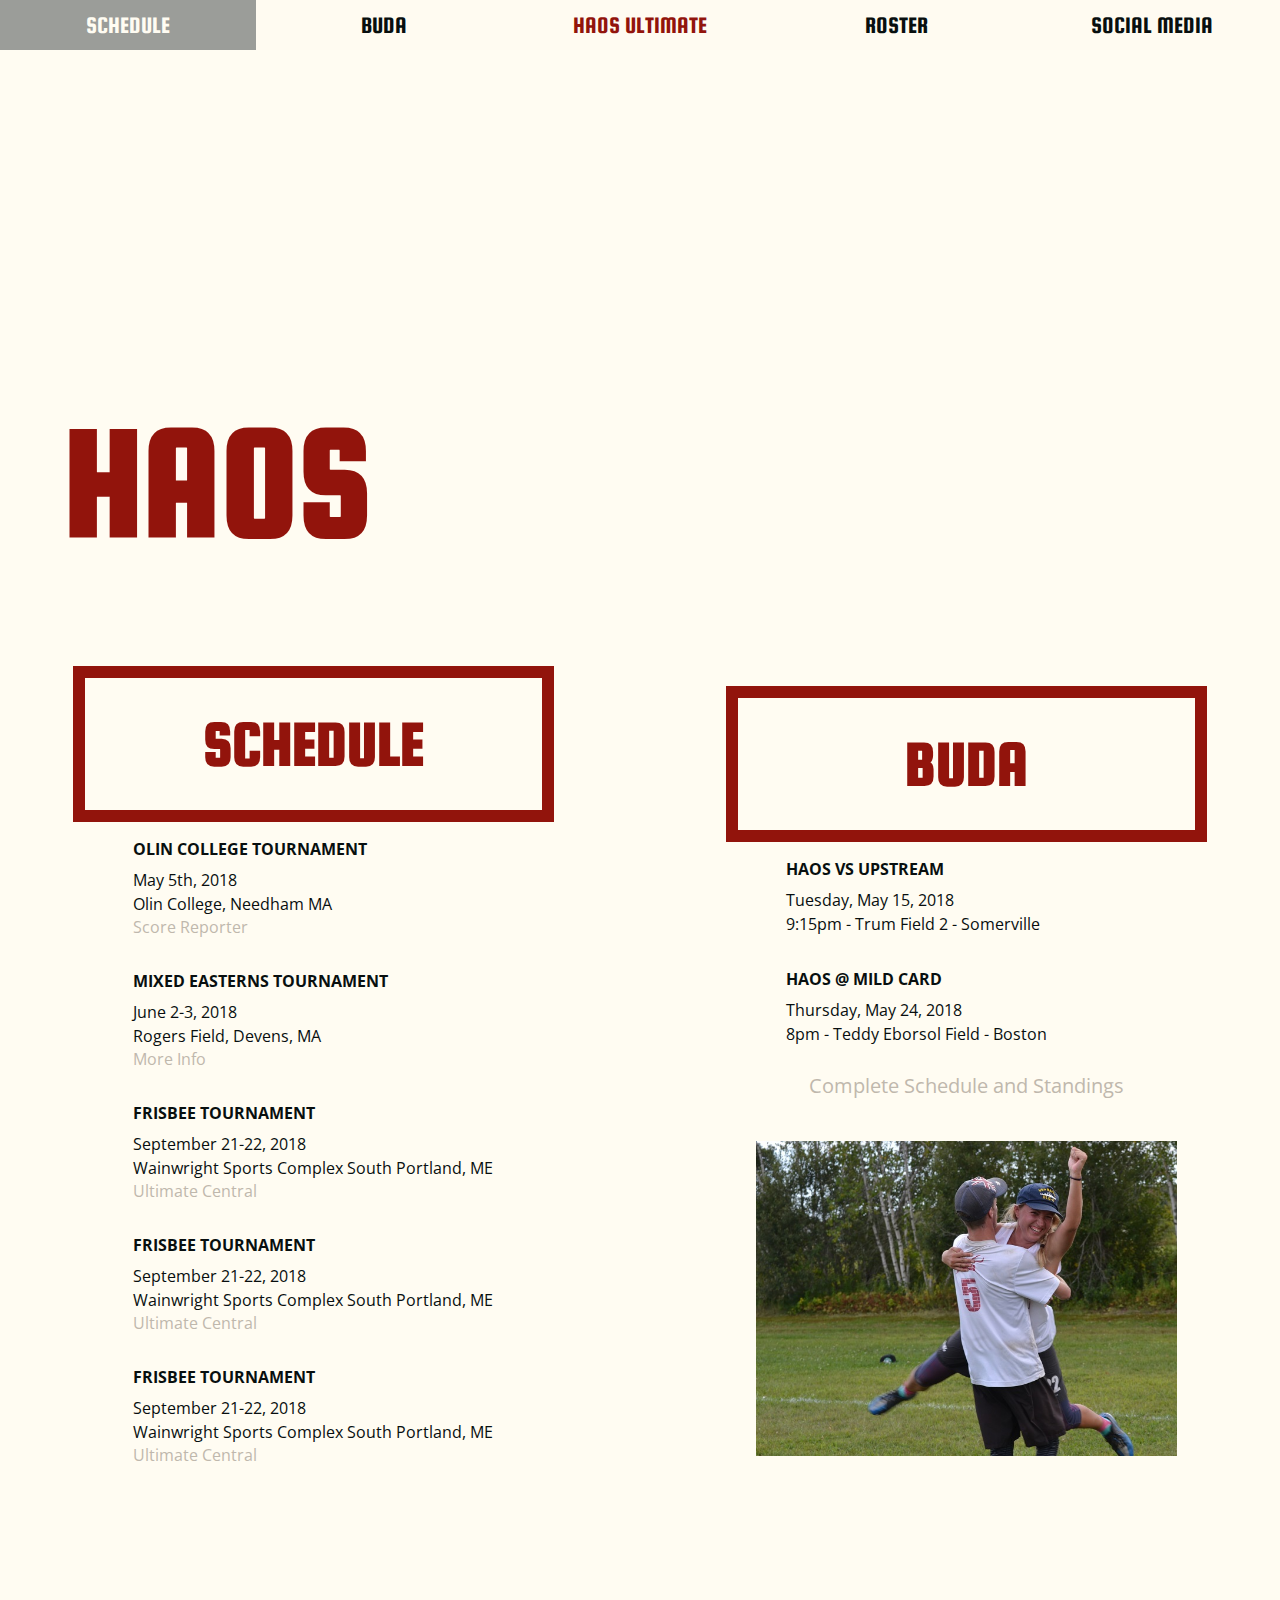
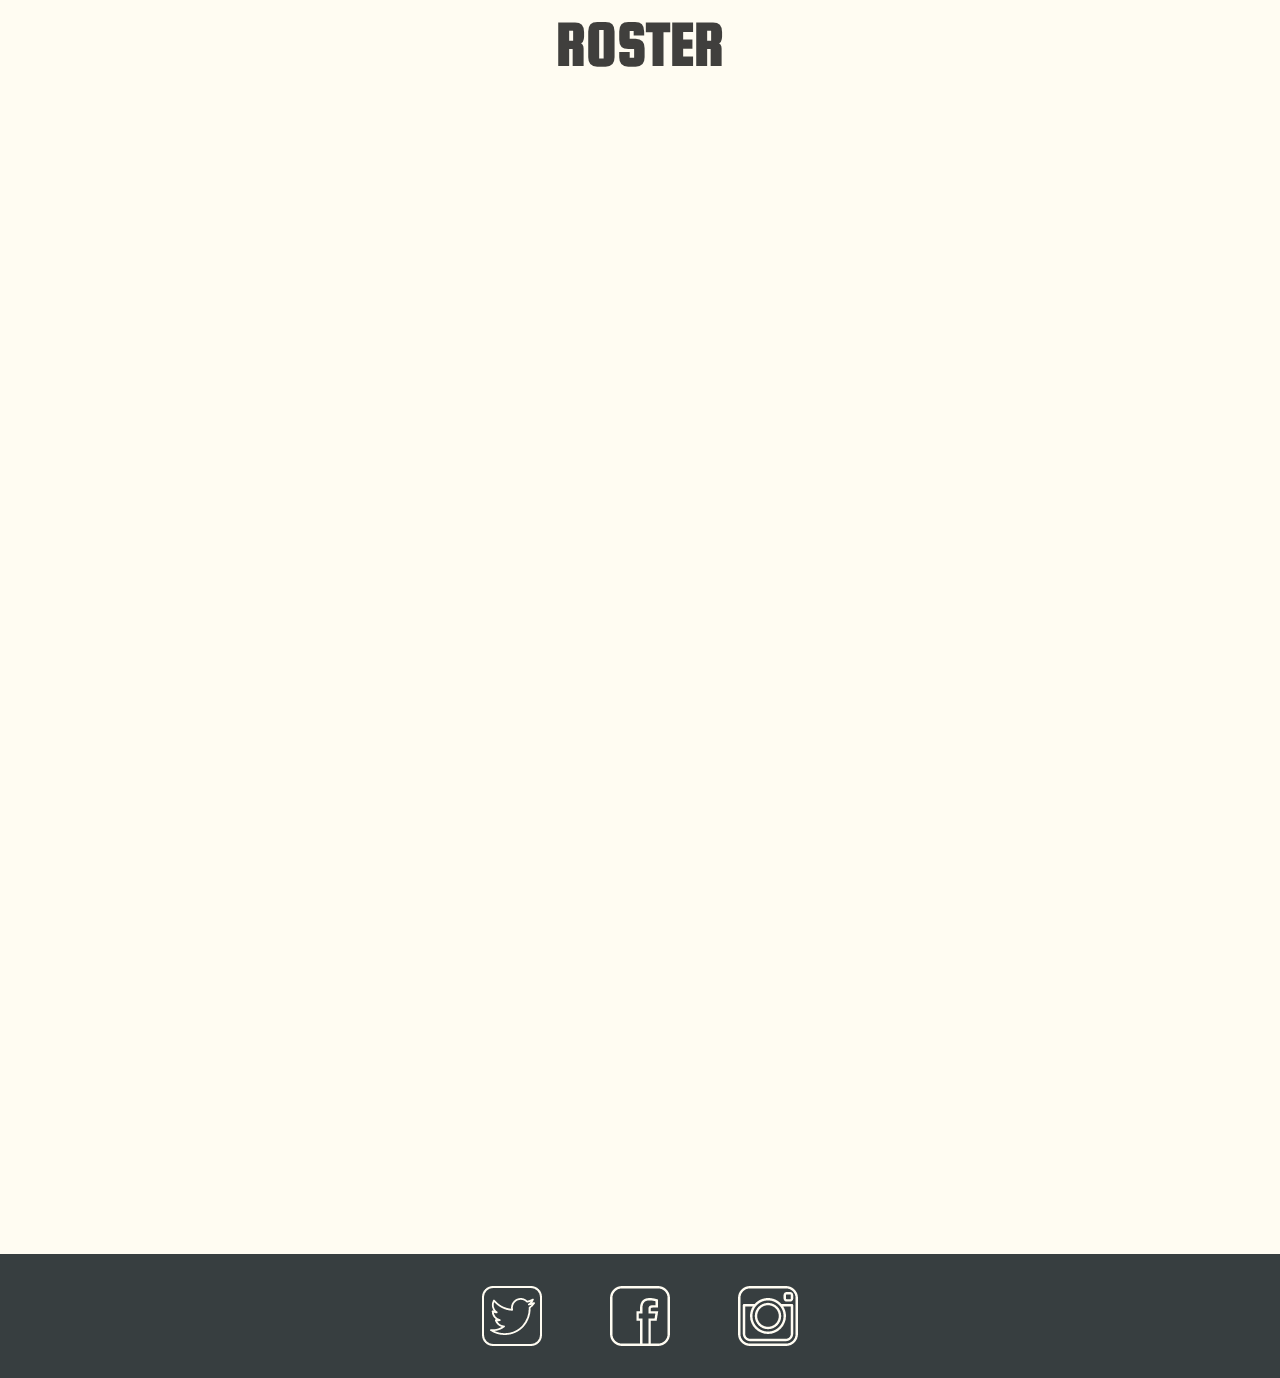
<file: unit_8/index.html>
<html>
	<head>
		<link rel="stylesheet" type="text/css" href="css/style.css">
		<meta name="viewport" content="width=device-width, initial-scale=1">
		<!--[if lt IE 9]>
            <script src="bower_components/html5shiv/dist/html5shiv.js"></script>
        <![endif]-->
		<title>HAOS Ultimate</title>
	</head>
	<body>
		<header>
			<nav class="clearfix">
				<a id="icon" href="#"><img src="images/nav_icon.png" title="Navigation Icon" alt="Menu"></a>
				<a href="#schedule">SCHEDULE</a>
				<a href="#buda">BUDA</a>
				<a id="home" href="#">HAOS ULTIMATE</a>
				<a href="#roster">ROSTER</a>
				<a href="#social">SOCIAL MEDIA</a>
			</nav>
			<div id="intro">
				<h1>HAOS</h1>
				<h2 id="slogan">It's Pronounced HAOS.</h2>
			</div>
		</header>
		<div id="wrapper" class="clearfix">
			<section id="tourneys">
				<a class="anchor" name="schedule">schedule</a>
				<h3>SCHEDULE</h3>
				<div>
					<h4>Olin College TOURNAMENT</h4>
					<p>May 5th, 2018</p>
					<p>Olin College, Needham MA</p>
					<a href="https://scorereport.net/2018/mixed/event15979">Score Reporter</a>
				</div>
				<div>
					<h4>Mixed Easterns Tournament</h4>
					<p>June 2-3, 2018</p>
					<p>Rogers Field, Devens, MA</p>
					<a href="#https://www.buda.org/e/mixed-easterns-2018/teams">More Info</a>
				</div>
				<div>
					<h4>FRISBEE TOURNAMENT</h4>
					<p>September 21-22, 2018</p>
					<p>Wainwright Sports Complex South Portland, ME</p>
					<a href="#">Ultimate Central</a>
				</div>
				<div>
					<h4>FRISBEE TOURNAMENT</h4>
					<p>September 21-22, 2018</p>
					<p>Wainwright Sports Complex South Portland, ME</p>
					<a href="#">Ultimate Central</a>
				</div>
				<div>
					<h4>FRISBEE TOURNAMENT</h4>
					<p>September 21-22, 2018</p>
					<p>Wainwright Sports Complex South Portland, ME</p>
					<a href="#">Ultimate Central</a>
				</div>
			</section>
			<section id="games">
				<a class="anchor" name="buda">buda</a>
				<h3>BUDA</h3>
				<div>
					<h4>HAOS VS UpStream</h4>
					<p>Tuesday, May 15, 2018</p>
					<p>9:15pm - Trum Field 2 - Somerville</p>
				</div>
				<div>
					<h4>HAOS @ Mild Card</h4>
					<p>Thursday, May 24, 2018</p>
					<p>8pm - Teddy Eborsol Field - Boston</p>
				</div>
				<a href="#">Complete Schedule and Standings</a>

				<img id="celebrate" alt="Kim and Pearce celebrate beating Darkwing" title="Kim and Pearce at Sectionals" src="images/KimboCelebrates.jpg">
			</section>
		</div>

		<section id="roster">
			<a class="anchor" name="roster">roster</a>
			<h3>ROSTER</h3>
			<ul id="players">
				<li><span>James Lehner</span> <span>0</span></li>
				<li><span>Kim "Kimbo" Mahan</span> <span>2</span></li>
				<li><span>Pearce Kelley</span> <span>5</span></li>
				<li><span>Gabe Schmitt</span> <span>7</span></li>
				<li><span>Tom Barry</span> <span>11</span></li>
				<li><span>Kristen "KDawg" Mahan</span> <span>12</span></li>
				<li><span>Jess Armstrong</span> <span>14</span></li>
				<li><span>Ari Korn</span> <span>15</span></li>
				<li><span>Jane Hu</span> <span>16</span></li>
				<li><span>Ben Duffy</span> <span>17</span></li>
				<li><span>Jarett "JP" Piette</span> <span>18</span></li>
				<li><span>Chris Matthews</span> <span>22</span></li>
				<li><span>Sam Staples</span> <span>23</span></li>
				<li><span>Julie Costello</span> <span>24</span></li>
				<li><span>Zach D'Arbeloff</span> <span>34</span></li>
				<li><span>Meredith "Chip" Shih</span> <span>36</span></li>
				<li><span>Ncik Steffen</span> <span>38</span></li>
				<li><span>Heather Dolan</span> <span>42</span></li>
				<li><span>Ben Matthews</span> <span>48</span></li>
				<li><span>Jonny Schreiber</span> <span>50</span></li>
				<li><span>David Guertin</span> <span>69</span></li>
				<li><span>Adam Nosowitz</span> <span>77</span></li>
				<li><span>Topher Brown</span> <span>89</span></li>
				<li><span>Nicole Eigbrett</span> <span>99</span></li>
			</ul>
		</section>
		<footer>
			<a class="anchor" name="social">social</a>
			<div id="social">
				<a href="https://twitter.com/HAOSultimate"><img src="images/TwitterLink.png" title="Twitter" alt="Go to Twitter"></a>
				<a href="https://www.facebook.com/groups/273897846105494/"><img src="images/FacebookLink.png" title="Facebook" alt="Go to Facebook"></a>
				<a href="https://www.instagram.com/1luv1haos/"><img src="images/InstagramLink.png" title="Instagram" alt="Go to Instagram"></a>
			</div>
		</footer>
	</body>
</html>
</file>
<file: css/style.css>
@import url('https://fonts.googleapis.com/css?family=Squada+One');
@import url('https://fonts.googleapis.com/css?family=Open+Sans:400,700');

* { margin:0; padding:0; box-sizing:border-box; }

body{
	background-color: #fffcf2;
	font-size: 16px; /*1em = 16px*/
	font-family: 'Open Sans', sans-serif;
	color: #080f0f;
	position: relative;
}
header{
	background: url("https://i.imgur.com/1fP6Q5Y.jpg");
	background-position: top center;
	background-size: cover;
	height: 40em;
	position: relative;

}
nav{
	margin: auto;
	text-align: center;
}

nav a{
	text-transform: uppercase;
	text-decoration: none;
	display: block;
	float:left;
	width: 20%;
	color: #080f0f;
	padding: .5em 2em;
	font-family: 'Squada One', cursive;
	font-size: 1.5em;
	background-color:  rgba(255, 252, 242, .2);
}

nav a:hover{
	background-color: rgba(55, 62, 64, .5);
	color: #fffcf2;
}

h1 {
	color: #92140c;
	font-size: 10em;
	font-family: 'Squada One', cursive;
}

h2 {
	font-family: 'Squada One', cursive;
	color: #fffcf2;
	padding-top: 0;
	font-size: 3em;
}

section{
	padding: 4em;
	margin: auto;
}

section div{
	padding: 1em 0;
	width: 60%;
	margin: auto;
}

section img {
	display: block;
	width: 70%;
	margin:  auto;
	padding: 2em 0;
}

h3 {
	color: #92140C;
	font-family: 'Squada One', cursive;
	font-size: 4em;
	text-align: center;
	padding: .5em 0;
	border: .2em #92140c solid;
	display: block;
	width: 80%;
	margin: auto;
}

h4 {
	padding-bottom: .5em;
	text-transform: uppercase;
}

p {
	width: 100%;
	line-height: 1.5em;
}

a{
	text-decoration: none;
	color: #bfb8ad;
/*	border-bottom: 1px solid #bfb8ad;*/
}

a:hover{
	color: #92140c;
	border-bottom-color: #92140c;
}

/* team name and number spacing */
ul {
	list-style:none;
	width: 100%;
	margin:auto;
	font-size: 1.5em;
}
li {
	overflow:hidden;
	margin-top:.5em;
}
li:nth-of-type(odd) span {
	float:left;
	text-align:right;
}
li:nth-of-type(even) span {
	float:right;
	text-align:left;
}
span {
	width: 46%;
}
li span:last-of-type {
	width: 8%;
	text-align:center;
}
footer {
	background-color: #373e40;
	padding: 1em;
	text-align: center;
}
footer a {
	margin: 1em 2em;
	display: inline-block;
}

.clearfix:after {
  visibility: hidden;
  display: block;
  font-size: 0;
  content: " ";
  clear: both;
  height: 0;
}
.anchor {
	visibility: hidden;
	font-size: 0;
	height: 0;
}
#tourneys{
	width: 50%;
	padding: 2% 2% 2% 1%;
	float:left;
}
#games {
	width: 50%;
	float: right;
	padding: 2% 1% 2% 2%;
}
#games a {
	width: 60%;
	display: block;
	margin: auto;
	padding: .5em;
	text-align: center;
	font-size: 1.25em;
}
#home{
	color: #92140c;
}

#intro{
	position: absolute;
	left:4em;
	bottom: 1.5em;
}

#roster {
	background: url("https://i.imgur.com/Wx8CfHj.png");
	background-size: cover;
	background-position: center;
	background-attachment: fixed;
	color: #fffcf2;
	padding: 4em 4em 6em 4em;
	margin: auto;
}
#roster h3{
	color: rgba(0, 0, 0, .75);
	border: none;
}
#wrapper {
/*	width:90%;*/
	margin: auto;
}
#icon {
	display: none;
}

@media only screen and (min-width: 1800px) {
	#wrapper{
		width: 1650px;
	}
}

@media only screen and (max-width: 1160px) {
	nav a{
		font-size: 1.25em;
	}
	header{
		height: 35em;
	}
}

@media only screen and (max-width: 980px) {
	nav a{
		padding: .5em 1em;
	}
	header{
		height: 30em;
	}
}

@media only screen and (max-width: 880px) {
	h1 {
		font-size: 8em;
	}

	h2 {
		font-size: 2.5em;
	}

	h3{
		width: 70%;
		border: .15em #92140c solid;
	}

	ul{
		font-size: 1.25em;
	}

	#tourneys {
		float: none;
		width: 90%;
		padding: 2em 0;
		margin: auto;
	}

	#games {
		float: none;
		width: 90%;
		padding: 0;
		margin: auto;
	}
}
@media only screen and (max-width: 768px) {
	nav a{
		font-size: 1em;
		padding: .75em 1em;
	}
	section img{
		width: 100%;
		padding-bottom: 0;
	}
	#games, #tourneys {
		width: 100%;
	}
	#roster{
		padding: 2em;
	}
}

@media only screen and (max-width: 620px) {
	header{
		height: 25em;
	}
	nav{
		display: none;
	}
	nav a{
		float: none;
		width: 100%;
		font-size: 1.25em;
		background-color:  rgba(255, 252, 242, .5);
	}

	nav a:hover, nav a:active{
		background-color: rgba(146, 20, 12, .75);
		color: #fffcf2;
	}

	h1{
		font-size: 5em;
	}
	h3{
		width: 80%;
		padding: .25em 0;
		font-size: 3em;
	}
	.mobile{
		display: block;
	}
	
	#home{
		display: none;
	}

	#icon {
		display: block;
		background-color: transparent;
		text-align: right;
		padding: 1em;
		position: absolute;
		z-index: 1;
	}
}

@media only screen and (max-width: 565px) {
	section div{
		width: 70%;
	}
	li:nth-of-type(odd) span {
		float:left;
		text-align:left;
	}
	li:nth-of-type(even) span {
		float:left;
		text-align:left;
	}
	span {
		width: 70%;
	}
	li span:last-of-type {
		width: 30%;
		text-align:center;
	}
	section img{
		display: none;
	}
	#roster {
		background-image: none;
		background-color: #92140c;
	}
}
@media only screen and (max-width: 445px) {
	h2 {
		font-size: 1.5em;
	}
	footer {
		padding: 0;
	}
	footer a {
		margin: 1em;
	}
}
</file>
<file: final_project/css/style.css>
@import url('https://fonts.googleapis.com/css?family=Squada+One');
@import url('https://fonts.googleapis.com/css?family=Open+Sans:400,700');

* { margin:0; padding:0; box-sizing:border-box; }

body{
	background-color: #fffcf2;
	font-size: 16px; /*1em = 16px*/
	font-family: 'Open Sans', sans-serif;
	color: #080f0f;
	position: relative;
}
header{
	background: url("https://i.imgur.com/1fP6Q5Y.jpg");
	background-position: top center;
	background-size: cover;
	height: 40em;
	position: relative;

}
nav{
	margin: auto;
	text-align: center;
}

nav a{
	text-transform: uppercase;
	text-decoration: none;
	display: block;
	float:left;
	width: 20%;
	color: #080f0f;
	padding: .5em 2em;
	font-family: 'Squada One', cursive;
	font-size: 1.5em;
	background-color:  rgba(255, 252, 242, .2);
}

nav a:hover{
	background-color: rgba(55, 62, 64, .5);
	color: #fffcf2;
}

h1 {
	color: #92140c;
	font-size: 10em;
	font-family: 'Squada One', cursive;
}

h2 {
	font-family: 'Squada One', cursive;
	color: #fffcf2;
	padding-top: 0;
	font-size: 3em;
}

section{
	padding: 4em;
	margin: auto;
}

section div{
	padding: 1em 0;
	width: 60%;
	margin: auto;
}

section img {
	display: block;
	width: 70%;
	margin:  auto;
	padding: 2em 0;
}

h3 {
	color: #92140C;
	font-family: 'Squada One', cursive;
	font-size: 4em;
	text-align: center;
	padding: .5em 0;
	border: .2em #92140c solid;
	display: block;
	width: 80%;
	margin: auto;
}

h4 {
	padding-bottom: .5em;
	text-transform: uppercase;
}

p {
	width: 100%;
	line-height: 1.5em;
}

a{
	text-decoration: none;
	color: #bfb8ad;
/*	border-bottom: 1px solid #bfb8ad;*/
}

a:hover{
	color: #92140c;
	border-bottom-color: #92140c;
}

/* team name and number spacing */
ul {
	list-style:none;
	width: 100%;
	margin:auto;
	font-size: 1.5em;
}
li {
	overflow:hidden;
	margin-top:.5em;
}
li:nth-of-type(odd) span {
	float:left;
	text-align:right;
}
li:nth-of-type(even) span {
	float:right;
	text-align:left;
}
span {
	width: 46%;
}
li span:last-of-type {
	width: 8%;
	text-align:center;
}
footer {
	background-color: #373e40;
	padding: 1em;
	text-align: center;
}
footer a {
	margin: 1em 2em;
	display: inline-block;
}

.clearfix:after {
  visibility: hidden;
  display: block;
  font-size: 0;
  content: " ";
  clear: both;
  height: 0;
}
.anchor {
	visibility: hidden;
	font-size: 0;
	height: 0;
}
#tourneys{
	width: 50%;
	padding: 2% 2% 2% 1%;
	float:left;
}
#games {
	width: 50%;
	float: right;
	padding: 2% 1% 2% 2%;
}
#games a {
	width: 60%;
	display: block;
	margin: auto;
	padding: .5em;
	text-align: center;
	font-size: 1.25em;
}
#home{
	color: #92140c;
}

#intro{
	position: absolute;
	left:4em;
	bottom: 1.5em;
}

#roster {
	background: url("https://i.imgur.com/Wx8CfHj.png");
	background-size: cover;
	background-position: center;
	background-attachment: fixed;
	color: #fffcf2;
	padding: 4em 4em 6em 4em;
	margin: auto;
}
#roster h3{
	color: rgba(0, 0, 0, .75);
	border: none;
}
#wrapper {
/*	width:90%;*/
	margin: auto;
}
#icon {
	display: none;
}

@media only screen and (min-width: 1800px) {
	#wrapper{
		width: 1650px;
	}
}

@media only screen and (max-width: 1160px) {
	nav a{
		font-size: 1.25em;
	}
	header{
		height: 35em;
	}
}

@media only screen and (max-width: 980px) {
	nav a{
		padding: .5em 1em;
	}
	header{
		height: 30em;
	}
}

@media only screen and (max-width: 880px) {
	h1 {
		font-size: 8em;
	}

	h2 {
		font-size: 2.5em;
	}

	h3{
		width: 70%;
		border: .15em #92140c solid;
	}

	ul{
		font-size: 1.25em;
	}

	#tourneys {
		float: none;
		width: 90%;
		padding: 2em 0;
		margin: auto;
	}

	#games {
		float: none;
		width: 90%;
		padding: 0;
		margin: auto;
	}
}
@media only screen and (max-width: 768px) {
	nav a{
		font-size: 1em;
		padding: .75em 1em;
	}
	section img{
		width: 100%;
		padding-bottom: 0;
	}
	#games, #tourneys {
		width: 100%;
	}
	#roster{
		padding: 2em;
	}
}

@media only screen and (max-width: 620px) {
	header{
		height: 25em;
	}
	nav{
		display: none;
	}
	nav a{
		float: none;
		width: 100%;
		font-size: 1.25em;
		background-color:  rgba(255, 252, 242, .5);
	}

	nav a:hover, nav a:active{
		background-color: rgba(146, 20, 12, .75);
		color: #fffcf2;
	}

	h1{
		font-size: 5em;
	}
	h3{
		width: 80%;
		padding: .25em 0;
		font-size: 3em;
	}
	.mobile{
		display: block;
	}
	
	#home{
		display: none;
	}

	#icon {
		display: block;
		background-color: transparent;
		text-align: right;
		padding: 1em;
		position: absolute;
		z-index: 1;
	}
}

@media only screen and (max-width: 565px) {
	section div{
		width: 70%;
	}
	li:nth-of-type(odd) span {
		float:left;
		text-align:left;
	}
	li:nth-of-type(even) span {
		float:left;
		text-align:left;
	}
	span {
		width: 70%;
	}
	li span:last-of-type {
		width: 30%;
		text-align:center;
	}
	section img{
		display: none;
	}
	#roster {
		background-image: none;
		background-color: #92140c;
	}
}
@media only screen and (max-width: 445px) {
	h2 {
		font-size: 1.5em;
	}
	footer {
		padding: 0;
	}
	footer a {
		margin: 1em;
	}
}
</file>
<file: unit_1/CSS/style.css>
body{
	background-color: maroon;
}
h1, p {
	color: white;
}
</file>
<file: unit_5/css/style.css>
@import url('https://fonts.googleapis.com/css?family=Squada+One');
@import url('https://fonts.googleapis.com/css?family=Open+Sans:400,700');

* { margin:0; padding:0; box-sizing:border-box; }

body{
	background-color: #fffcf2;
	font-size: 16px; /*1em = 16px*/
	font-family: 'Open Sans', sans-serif;
	color: #080f0f;
	position: relative;
}
header{
/*	background: url("https://i.imgur.com/1fP6Q5Y.jpg");
	background-size: cover;*/
	background-color: #FFED74;
	height: 40em;

}
nav{
	text-align: center;
	padding: 1em;
	background-color: #E8C66A;
}

nav a{
	text-transform: uppercase;
	text-decoration: none;
	color: #000;
	padding: 3em;
	font-family: 'Squada One', cursive;
	font-size: 1.5em;
}

h1 {
	color: #92140c;
	font-size: 10em;
	font-family: 'Squada One', cursive;
}

h2 {
	font-family: 'Squada One', cursive;
	color: #fffcf2;
	padding-top: 0;
	font-size: 3em;
}

section{
	padding: 4em;
	margin: auto;
	background-color: #FFE2B8;
}

h3 {
	color: #92140C;
	font-family: 'Squada One', cursive;
	font-size: 4em;
	text-align: center;
	padding: .5em 1em;
}

h4 {
	padding-top: 2em;
	padding-bottom: .5em;
}

p {
	width: 30em;
	line-height: 1.5em;
}

a{
	text-decoration: none;
	color: #000;
	/*border-bottom: 1px solid #000*/
}

/*div {
	margin: 2em 0;
}*/
img{
	margin-left: auto;
	margin-right: auto;
}

/* team name and number spacing */
ul {
	list-style:none;
	width: 30em;
	margin:auto;
	font-size: 1.5em;
}
li {
	overflow:hidden;
	margin-top:.5em;
}
li:nth-of-type(odd) span {
	float:left;
	text-align:right;
}
li:nth-of-type(even) span {
	float:right;
	text-align:left;
}
span {
	width: 46%;
}
li span:last-of-type {
	width: 8%;
	text-align:center;
}
footer {
/*	background-color: #373e40;*/
	background-color: #FF957E;
	padding: 1em;
	margin: auto;
}
footer a {
	padding: 3em;
}
section{
	background-color: #FFE2B8;
}

.games {
	width: 50em;
}
#home{
	color: #92140c;
}
#intro{
	margin-left: 7em;
	padding-top: 20em;
}
#celebrate {
	display: block;
	width: 50em;
}
#roster {
	background: url("https://i.imgur.com/Wx8CfHj.png");
	background-size: cover;
	color: #fffcf2;
}
#roster h3{
	color: #373e40;
}
</file>
<file: unit_6/css/style.css>
@import url('https://fonts.googleapis.com/css?family=Squada+One');
@import url('https://fonts.googleapis.com/css?family=Open+Sans:400,700');

* { margin:0; padding:0; box-sizing:border-box; }

body{
	background-color: #fffcf2;
	font-size: 16px; /*1em = 16px*/
	font-family: 'Open Sans', sans-serif;
	color: #080f0f;
	position: relative;
}
header{
	background: url("https://i.imgur.com/1fP6Q5Y.jpg");
	background-position: top center;
	background-size: cover;
	height: 40em;

}
nav{
	margin: 0 8em;
	text-align: center;
}

nav a{
	text-transform: uppercase;
	text-decoration: none;
	display: block;
	float:left;
	width: 20%;
	color: #080f0f;
	padding: 1em 3em;
	font-family: 'Squada One', cursive;
	font-size: 1.5em;
}

nav a:hover{
	background-color: rgba(55, 62, 64, .5);
	color: #fffcf2;
}

h1 {
	color: #92140c;
	font-size: 10em;
	font-family: 'Squada One', cursive;
}

h2 {
	font-family: 'Squada One', cursive;
	color: #fffcf2;
	padding-top: 0;
	font-size: 3em;
}

section{
	padding: 4em;
	margin: auto;
}

h3 {
	color: #92140C;
	font-family: 'Squada One', cursive;
	font-size: 4em;
	text-align: center;
	padding: .5em 1em;
	border: .2em #92140c solid;
	display: block;
	width: 60%;
	margin: auto;
}

h4 {
	padding-top: 2em;
	padding-bottom: .5em;
}

p {
	width: 30em;
	line-height: 1.5em;
}

a{
	text-decoration: none;
	color: #000;
	/*border-bottom: 1px solid #000*/
}

/* team name and number spacing */
ul {
	list-style:none;
	width: 30em;
	margin:auto;
	font-size: 1.5em;
}
li {
	overflow:hidden;
	margin-top:.5em;
}
li:nth-of-type(odd) span {
	float:left;
	text-align:right;
}
li:nth-of-type(even) span {
	float:right;
	text-align:left;
}
span {
	width: 46%;
}
li span:last-of-type {
	width: 8%;
	text-align:center;
}
footer {
	background-color: #373e40;
	padding: 1em;
	text-align: center;
}
footer a {
	margin: 1em 2em;
	display: inline-block;
}

.clearfix:after {
  visibility: hidden;
  display: block;
  font-size: 0;
  content: " ";
  clear: both;
  height: 0;
}
#tourneys{
	width: 50%;
	padding: 2%;
	float:left;
}
#games {
	width: 50%;
	float: right;
	padding: 2%;
}
#home{
	color: #92140c;
}

#intro{
	margin-left: 7em;
	padding-top: 20em;
}
#celebrate {
	display: block;
	width: 60%;
	margin:  auto;
}
#roster {
/*	clear:both;*/
	background: url("https://i.imgur.com/Wx8CfHj.png");
	background-size: cover;
	background-position: center;
	background-attachment: fixed;
	color: #fffcf2;
	padding: 4em;
	margin: auto;
}
#roster h3{
	color: rgba(50, 57, 59, .9);
	border: none;
}
</file>
<file: unit_7/css/style.css>
@import url('https://fonts.googleapis.com/css?family=Squada+One');
@import url('https://fonts.googleapis.com/css?family=Open+Sans:400,700');

* { margin:0; padding:0; box-sizing:border-box; }

body{
	background-color: #fffcf2;
	font-size: 16px; /*1em = 16px*/
	font-family: 'Open Sans', sans-serif;
	color: #080f0f;
	position: relative;
}
header{
	background: url("https://i.imgur.com/1fP6Q5Y.jpg");
	background-position: top center;
	background-size: cover;
	height: 40em;
	position: relative;

}
nav{
	margin: auto;
	text-align: center;
}

nav a{
	text-transform: uppercase;
	text-decoration: none;
	display: block;
	float:left;
	width: 20%;
	color: #080f0f;
	padding: .5em 2em;
	font-family: 'Squada One', cursive;
	font-size: 1.5em;
	background-color:  rgba(255, 252, 242, .2);
}

nav a:hover{
	background-color: rgba(55, 62, 64, .5);
	color: #fffcf2;
}

h1 {
	color: #92140c;
	font-size: 10em;
	font-family: 'Squada One', cursive;
}

h2 {
	font-family: 'Squada One', cursive;
	color: #fffcf2;
	padding-top: 0;
	font-size: 3em;
}

section{
	padding: 4em;
	margin: auto;
}

section div{
	padding: 1em 0;
	width: 60%;
	margin: auto;
}

section img {
	display: block;
	width: 60%;
	margin:  auto;
	padding: 2em 0;
}

h3 {
	color: #92140C;
	font-family: 'Squada One', cursive;
	font-size: 4em;
	text-align: center;
	padding: .5em 0;
	border: .2em #92140c solid;
	display: block;
	width: 80%;
	margin: auto;
}

h4 {
	padding-bottom: .5em;
}

p {
	width: 30em;
	line-height: 1.5em;
}

a{
	text-decoration: none;
	color: #bfb8ad;
/*	border-bottom: 1px solid #bfb8ad;*/
}

a:hover{
	color: #92140c;
	border-bottom-color: #92140c;
}

/* team name and number spacing */
ul {
	list-style:none;
	width: 30em;
	margin:auto;
	font-size: 1.5em;
}
li {
	overflow:hidden;
	margin-top:.5em;
}
li:nth-of-type(odd) span {
	float:left;
	text-align:right;
}
li:nth-of-type(even) span {
	float:right;
	text-align:left;
}
span {
	width: 46%;
}
li span:last-of-type {
	width: 8%;
	text-align:center;
}
footer {
	background-color: #373e40;
	padding: 1em;
	text-align: center;
}
footer a {
	margin: 1em 2em;
	display: inline-block;
}

.clearfix:after {
  visibility: hidden;
  display: block;
  font-size: 0;
  content: " ";
  clear: both;
  height: 0;
}
#tourneys{
	width: 50%;
	padding: 2% 2% 2% 1%;
	float:left;
}
#games {
	width: 50%;
	float: right;
	padding: 2% 1% 2% 2%;
}
#games a {
	width: 60%;
	display: block;
	margin: auto;
	padding: .5em;
	text-align: center;
	font-size: 1.25em;
}
#home{
	color: #92140c;
}

#intro{
	position: absolute;
	left:4em;
	bottom: 1.5em;
}

#roster {
	background: url("https://i.imgur.com/Wx8CfHj.png");
	background-size: cover;
	background-position: center;
	background-attachment: fixed;
	color: #fffcf2;
	padding: 4em;
	margin: auto;
}
#roster h3{
	color: rgba(0, 0, 0, .75);
	border: none;
}
#wrapper {
/*	width:90%;*/
	margin: auto;
}

@media only screen and (max-width: 1145px) {
	
}
</file>
<file: unit_8/css/style.css>
@import url('https://fonts.googleapis.com/css?family=Squada+One');
@import url('https://fonts.googleapis.com/css?family=Open+Sans:400,700');

* { margin:0; padding:0; box-sizing:border-box; }

body{
	background-color: #fffcf2;
	font-size: 16px; /*1em = 16px*/
	font-family: 'Open Sans', sans-serif;
	color: #080f0f;
	position: relative;
}
header{
	background: url("https://i.imgur.com/1fP6Q5Y.jpg");
	background-position: top center;
	background-size: cover;
	height: 40em;
	position: relative;

}
nav{
	margin: auto;
	text-align: center;
}

nav a{
	text-transform: uppercase;
	text-decoration: none;
	display: block;
	float:left;
	width: 20%;
	color: #080f0f;
	padding: .5em 2em;
	font-family: 'Squada One', cursive;
	font-size: 1.5em;
	background-color:  rgba(255, 252, 242, .2);
}

nav a:hover{
	background-color: rgba(55, 62, 64, .5);
	color: #fffcf2;
}

h1 {
	color: #92140c;
	font-size: 10em;
	font-family: 'Squada One', cursive;
}

h2 {
	font-family: 'Squada One', cursive;
	color: #fffcf2;
	padding-top: 0;
	font-size: 3em;
}

section{
	padding: 4em;
	margin: auto;
}

section div{
	padding: 1em 0;
	width: 60%;
	margin: auto;
}

section img {
	display: block;
	width: 70%;
	margin:  auto;
	padding: 2em 0;
}

h3 {
	color: #92140C;
	font-family: 'Squada One', cursive;
	font-size: 4em;
	text-align: center;
	padding: .5em 0;
	border: .2em #92140c solid;
	display: block;
	width: 80%;
	margin: auto;
}

h4 {
	padding-bottom: .5em;
	text-transform: uppercase;
}

p {
	width: 100%;
	line-height: 1.5em;
}

a{
	text-decoration: none;
	color: #bfb8ad;
/*	border-bottom: 1px solid #bfb8ad;*/
}

a:hover{
	color: #92140c;
	border-bottom-color: #92140c;
}

/* team name and number spacing */
ul {
	list-style:none;
	width: 100%;
	margin:auto;
	font-size: 1.5em;
}
li {
	overflow:hidden;
	margin-top:.5em;
}
li:nth-of-type(odd) span {
	float:left;
	text-align:right;
}
li:nth-of-type(even) span {
	float:right;
	text-align:left;
}
span {
	width: 46%;
}
li span:last-of-type {
	width: 8%;
	text-align:center;
}
footer {
	background-color: #373e40;
	padding: 1em;
	text-align: center;
}
footer a {
	margin: 1em 2em;
	display: inline-block;
}

.clearfix:after {
  visibility: hidden;
  display: block;
  font-size: 0;
  content: " ";
  clear: both;
  height: 0;
}
.anchor {
	visibility: hidden;
	font-size: 0;
	height: 0;
}
#tourneys{
	width: 50%;
	padding: 2% 2% 2% 1%;
	float:left;
}
#games {
	width: 50%;
	float: right;
	padding: 2% 1% 2% 2%;
}
#games a {
	width: 60%;
	display: block;
	margin: auto;
	padding: .5em;
	text-align: center;
	font-size: 1.25em;
}
#home{
	color: #92140c;
}

#intro{
	position: absolute;
	left:4em;
	bottom: 1.5em;
}

#roster {
	background: url("https://i.imgur.com/Wx8CfHj.png");
	background-size: cover;
	background-position: center;
	background-attachment: fixed;
	color: #fffcf2;
	padding: 4em;
	margin: auto;
}
#roster h3{
	color: rgba(0, 0, 0, .75);
	border: none;
}
#wrapper {
/*	width:90%;*/
	margin: auto;
}
#icon {
	display: none;
}

@media only screen and (min-width: 1800px) {
	#wrapper{
		width: 1650px;
	}
}

@media only screen and (max-width: 1160px) {
	nav a{
		font-size: 1.25em;
	}
	header{
		height: 35em;
	}
}

@media only screen and (max-width: 980px) {
	nav a{
		padding: .5em 1em;
	}
	header{
		height: 30em;
	}
}

@media only screen and (max-width: 880px) {
	h1 {
		font-size: 8em;
	}

	h2 {
		font-size: 2.5em;
	}

	h3{
		width: 70%;
		border: .15em #92140c solid;
	}

	ul{
		font-size: 1.25em;
	}

	#tourneys {
		float: none;
		width: 90%;
		padding: 2em 0;
		margin: auto;
	}

	#games {
		float: none;
		width: 90%;
		padding: 0;
		margin: auto;
	}
}
@media only screen and (max-width: 768px) {
	nav a{
		font-size: 1em;
		padding: .75em 1em;
	}
	section img{
		width: 100%;
		padding-bottom: 0;
	}
	#games, #tourneys {
		width: 100%;
	}
	#roster{
		padding: 2em;
	}
}

@media only screen and (max-width: 620px) {
	header{
		height: 25em;
	}
	nav a{
		float: none;
		width: 100%;
		font-size: 1.25em;
		display: none;
/*		position: relative;*/
	}

	nav:hover a{
		display: block;
		background-color:  rgba(255, 252, 242, .5);
		text-align: center;
	}
	nav:hover #home{
		display: none;
	}

	nav a:hover{
		background-color: rgba(146, 20, 12, .75);
		color: #fffcf2;
	}
		nav a:hover{
		background-color: rgba(146, 20, 12, .75);
		color: #fffcf2;
	}
	#icon {
	display: block;
	background-color: transparent;
	text-align: right;
/*		position: absolute;
	z-index: 10;*/
	}
	h1{
		font-size: 5em;
	}
	h3{
		width: 80%;
		padding: .25em 0;
		font-size: 3em;
	}
}

@media only screen and (max-width: 565px) {
	section div{
		width: 70%;
	}
	li:nth-of-type(odd) span {
		float:left;
		text-align:left;
	}
	li:nth-of-type(even) span {
		float:left;
		text-align:left;
	}
	span {
		width: 70%;
	}
	li span:last-of-type {
		width: 30%;
		text-align:center;
	}
	section img{
		display: none;
	}
	#roster {
		background-image: none;
		background-color: #92140c;
	}
}
@media only screen and (max-width: 445px) {
	h2 {
		font-size: 1.5em;
	}
	footer {
		padding: 0;
	}
	footer a {
		margin: 1em;
	}
}
</file>
